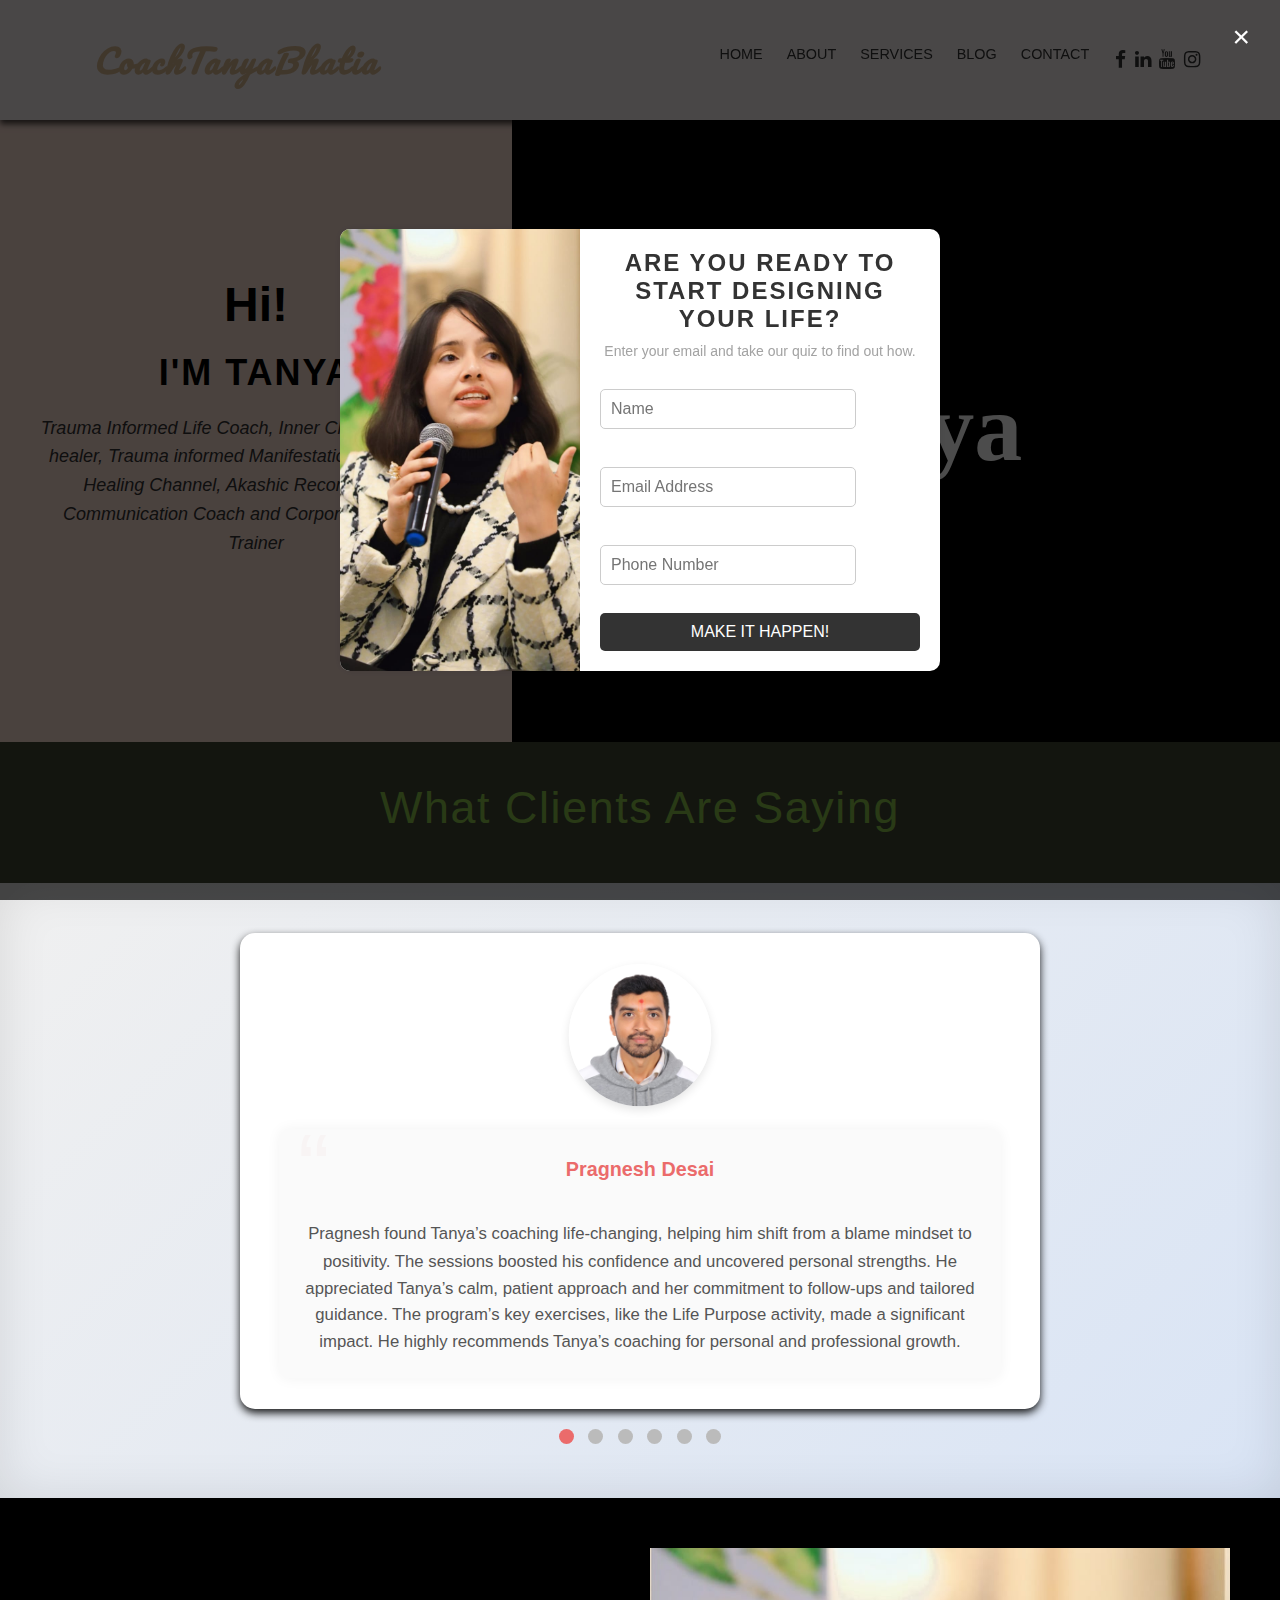
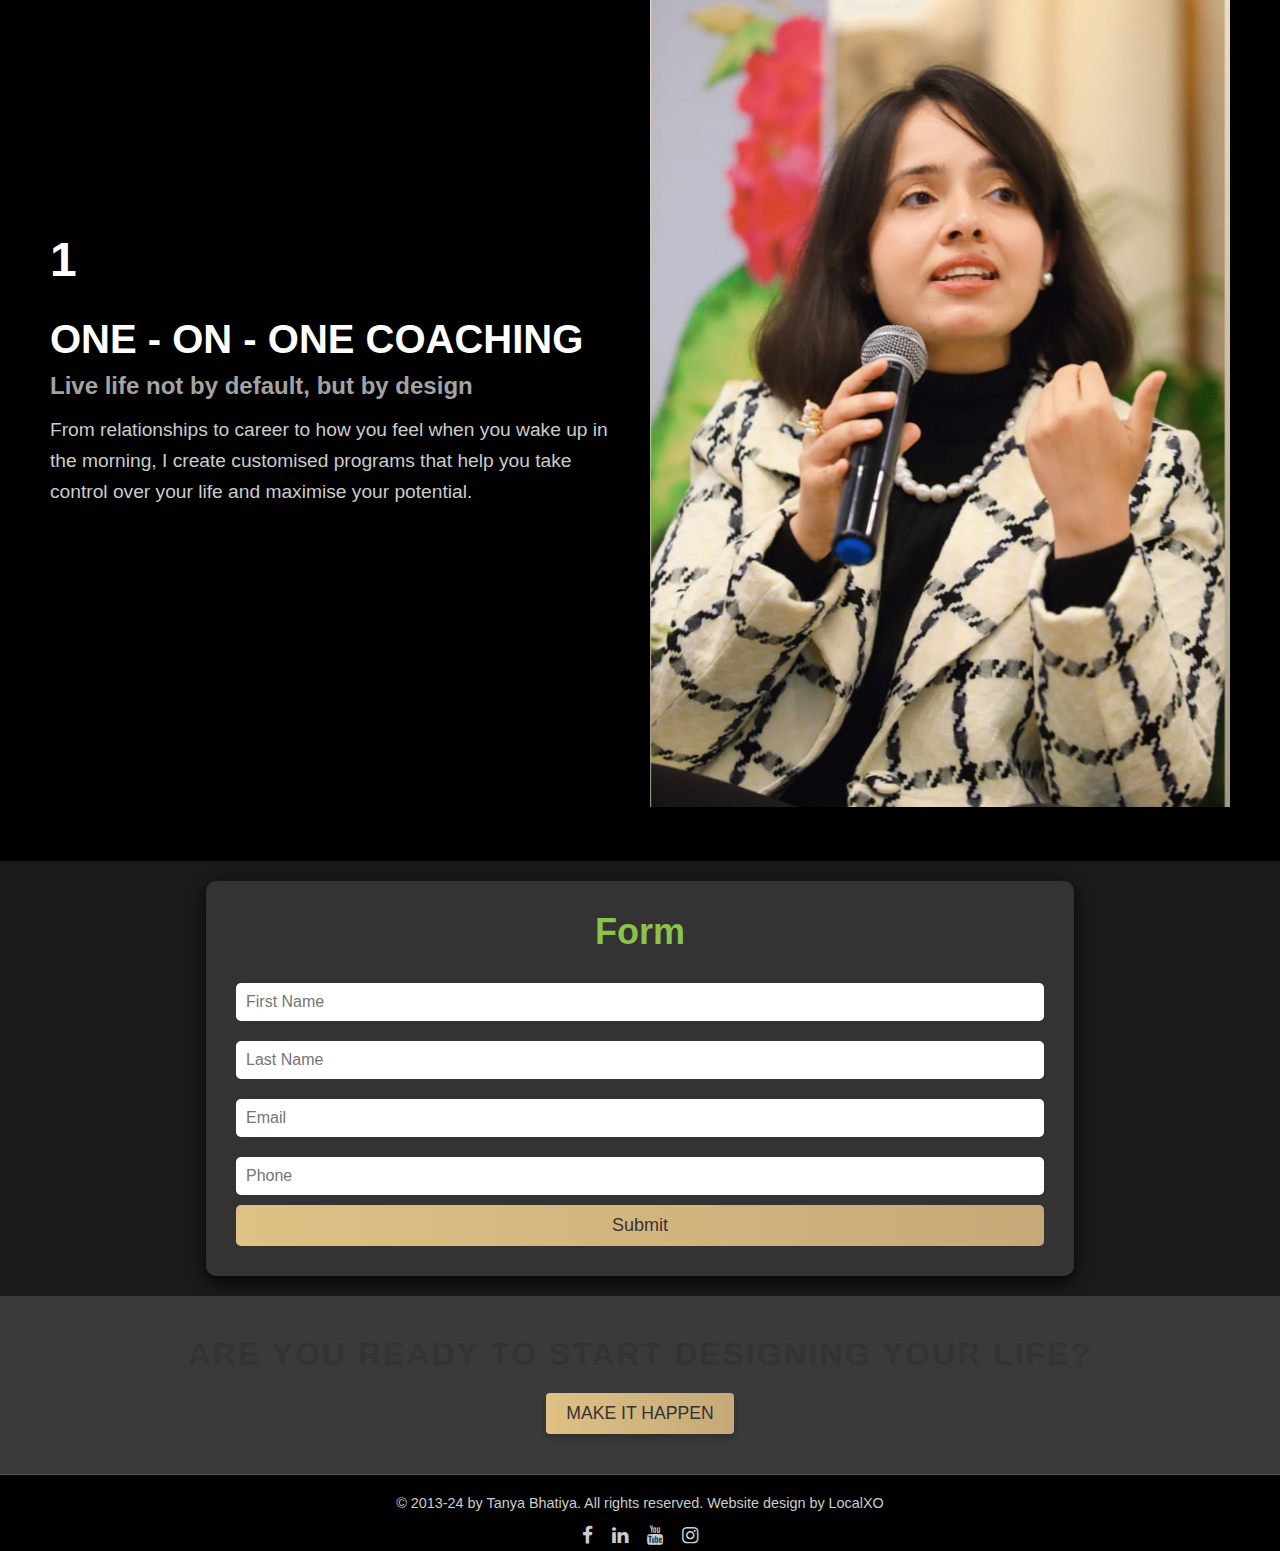
<file: index.html>
<!DOCTYPE html>
<html lang="en">

<head>
  <meta charset="UTF-8">
  <meta name="viewport" content="width=device-width, initial-scale=1.0">
  <title>Responsive Navbar</title>
  <link rel="stylesheet" href="https://cdnjs.cloudflare.com/ajax/libs/font-awesome/4.7.0/css/font-awesome.min.css">
  <link href="https://fonts.googleapis.com/css2?family=Pacifico&display=swap" rel="stylesheet">

  <link rel="stylesheet" href="./main.css">
</head>

<body>
  <header class="header">
    <nav class="navbar">
      <div class="logo">




        <div class="logo-text">
          CoachTanyaBhatia
        </div>




      </div>
      <ul class="nav-links">
        <li><a href="./index.html">Home</a></li>
        <li><a href="./story/story.html">About</a></li>
        <!-- <li><a href="#masterclass">Goddess by Design Masterclass</a></li> -->
        <li><a href="./services/services.html">Services</a></li>
        <li><a href="./blog/blog.html">Blog</a></li>
        <!-- <li><a href="#insider">LBD Insider</a></li> -->
        <li><a href="./contact/contact.html">Contact</a></li>
        <!-- <li><a href="#" class="fa fa-facebook"></a></li> -->
        <li><a href="https://facebook.com/theparadigmlearning" class="fa fa-facebook"></a>
          <a href="https://www.linkedin.com/in/magnifyingimpressionsbytanya" class="fa fa-linkedin"></a>
          <a href="https://youtube.com/@magnifyingimpressionsbytanya?si=BZb8D-zGMDerd2s_" class="fa fa-youtube"></a>
          <a href="https://instagram.com/magnifyingimpressions_by_tanya" class="fa fa-instagram"></a>
        </li>
      </ul>
      <div class="burger">
        <div class="line1"></div>
        <div class="line2"></div>
        <div class="line3"></div>
      </div>
    </nav>
  </header>


  <!-- vedio section -->
  <div class="intro-video-container">
    <!-- Left Section: Introduction -->
    <div class="intro-section">
      <h1>Hi!</h1>
      <h2>I'M TANYA</h2>
      <p>Trauma Informed Life Coach, Inner Childhood Trauma healer, Trauma informed Manifestation Coach, Reiki Healing
        Channel, Akashic Records Reader, Communication Coach and Corporate Soft Skills Trainer</p>

    </div>
    <!-- Right Section: Video Placeholder -->
    <div class="video-section">
      <h3>Tanya</h3>
    </div>
  </div>


  <!-- form popups start-->


  <!-- Popup Structure -->
  <div id="popup" class="popup">
    <div class="popup-content">
      <!-- Left side image -->
      <div class="popup-image">
        <img src="./images/first.jpeg" alt="Image of a woman">
      </div>

      <!-- Right side form -->
      <div class="popup-form">
        <h2>Are You Ready To Start Designing Your Life?</h2>
        <p>Enter your email and take our quiz to find out how.</p>
        <form>
          <input type="text" id="name" name="name" placeholder="Name" required><br>
          <input type="email" id="email" name="email" placeholder="Email Address" required><br>
          <input type="phone" id="phone" name="phone" placeholder="Phone Number" required><br>
          <button type="submit">MAKE IT HAPPEN!</button>
        </form>
      </div>
    </div>
    <!-- Close button -->
    <div class="close-popup" id="close-popup">&times;</div>
  </div>



  <!-- form popups end -->



  <!-- testomonial section -->
  <section class="thought-leaders-section">
    <h1>What Clients Are Saying</h1>
    <!-- <h2>THOUGHT LEADERS HAVE TO SAY</h2> -->
  </section>




  <!-- testmonical comment -->
  <!-- <section id="testimonials">
  <h2>What Clients Are Saying</h2>
  <div class="testimonial-container">
      <div class="testimonial-slide" id="testimonial1">
          <img src="./img.jfif" alt="Pragnesh Desai">
          <p><strong>Pragnesh Desai</strong><br>Pragnesh found Tanya’s coaching life-changing, helping him shift from a blame mindset to positivity. The sessions boosted his confidence and uncovered personal strengths. He appreciated Tanya’s calm, patient approach and her commitment to follow-ups and tailored guidance. The program’s key exercises, like the Life Purpose activity, made a significant impact. He highly recommends Tanya’s coaching for personal and professional growth.</p>
      </div>
      <div class="testimonial-slide" id="testimonial2">
          <img src="./img.jfif" alt="Kavita Pasricha">
          <p><strong>Kavita Pasricha</strong><br>Kavita found Tanya's life and confidence coaching program transformative, helping her overcome emotional barriers and become a more fulfilled version of herself. Tanya’s compassionate and adaptive approach made her feel supported throughout the process. The inner child healing sessions were especially impactful, allowing Kavita to address past traumas and grow personally. She highly recommends investing in personal growth for long-term well-being.</p>
      </div>
      <div class="testimonial-slide" id="testimonial3">
          <img src="./img.jfif" alt="Sukriti Upadhyay">
          <p><strong>Sukriti Upadhyay</strong><br>Sukriti describes Tanya as a flexible, non-judgmental coach who customizes sessions to individual needs. She appreciates Tanya’s professionalism, attention to timing, and follow-ups, as well as the practical tools she provided. Tanya’s patience and personal touch made Sukriti feel comfortable and supported throughout the coaching process.</p>
      </div>
      <div class="testimonial-slide" id="testimonial4">
          <img src="./img.jfif" alt="Anupam R">
          <p><strong>Anupam R</strong><br>Anupam found Tanya’s mindset program transformative and praised her flexible, professional approach. He appreciated the personal attention and practical solutions she provided. The program improved his mindfulness, self-talk, and confidence. Anupam is impressed with his progress and highly recommends Tanya for personal growth coaching.</p>
      </div>
      <div class="testimonial-slide" id="testimonial5">
          <img src="./img.jfif" alt="Shreya Agarwal">
          <p><strong>Shreya Agarwal</strong><br>Shreya describes her coaching experience with Tanya as “awesome.” Tanya helped her overcome self-doubt and limiting beliefs, providing courage and clarity. She appreciated Tanya’s support, storytelling skills, and actionable techniques, including detailed session reports. Shreya highly recommends Tanya to women coaches and entrepreneurs seeking personal growth and transformation.</p>
      </div>
      <div class="testimonial-slide" id="testimonial6">
          <img src="./img.jfif" alt="Jumana Singaporewala">
          <p><strong>Jumana Singaporewala</strong><br>Jumana found Tanya’s session amazing and appreciated her clear, detailed explanations of communication techniques with relatable examples. She thanks Tanya for her time and efforts and highly recommends her coaching, especially for women, for its practical and impactful benefits.</p>
      </div>
  </div>
</section> -->
  <section id="testimonials">
    <!-- <h2>What Clients Are Saying</h2> -->
    <div class="testimonial-container">
      <div class="testimonial-slide" id="testimonial1">
        <img src="./images/Pragnesh Desai.jpg" alt="Pragnesh Desai">
        <p><strong>Pragnesh Desai</strong><br>Pragnesh found Tanya’s coaching life-changing, helping him shift from a
          blame mindset to positivity. The sessions boosted his confidence and uncovered personal strengths. He
          appreciated Tanya’s calm, patient approach and her commitment to follow-ups and tailored guidance. The
          program’s key exercises, like the Life Purpose activity, made a significant impact. He highly recommends
          Tanya’s coaching for personal and professional growth.</p>
      </div>
      <div class="testimonial-slide" id="testimonial2">
        <img src="./images/Kavita Pasricha.jpg" alt="Kavita Pasricha">
        <p><strong>Kavita Pasricha</strong><br>Kavita found Tanya's life and confidence coaching program transformative,
          helping her overcome emotional barriers and become a more fulfilled version of herself. Tanya’s compassionate
          and adaptive approach made her feel supported throughout the process. The inner child healing sessions were
          especially impactful, allowing Kavita to address past traumas and grow personally. She highly recommends
          investing in personal growth for long-term well-being.</p>
      </div>
      <div class="testimonial-slide" id="testimonial3">
        <img src="./images/Sukriti Upadhyay.jpg" alt="Sukriti Upadhyay">
        <p><strong>Sukriti Upadhyay</strong><br>Sukriti describes Tanya as a flexible, non-judgmental coach who
          customizes sessions to individual needs. She appreciates Tanya’s professionalism, attention to timing, and
          follow-ups, as well as the practical tools she provided. Tanya’s patience and personal touch made Sukriti feel
          comfortable and supported throughout the coaching process.</p>
      </div>
      <div class="testimonial-slide" id="testimonial4">
        <img src="./images/Anupama R.jpg" alt="Anupam R">
        <p><strong>Anupam R</strong><br>Anupam found Tanya’s mindset program transformative and praised her flexible,
          professional approach. He appreciated the personal attention and practical solutions she provided. The program
          improved his mindfulness, self-talk, and confidence. Anupam is impressed with his progress and highly
          recommends Tanya for personal growth coaching.</p>
      </div>
      <div class="testimonial-slide" id="testimonial5">
        <img src="./images/Shreya Agarwal.jpg" alt="Shreya Agarwal">
        <p><strong>Shreya Agarwal</strong><br>Shreya describes her coaching experience with Tanya as “awesome.” Tanya
          helped her overcome self-doubt and limiting beliefs, providing courage and clarity. She appreciated Tanya’s
          support, storytelling skills, and actionable techniques, including detailed session reports. Shreya highly
          recommends Tanya to women coaches and entrepreneurs seeking personal growth and transformation.</p>
      </div>
      <div class="testimonial-slide" id="testimonial6">
        <img src="./images/Jumana Singaporewala.jpg" alt="Jumana Singaporewala">
        <p><strong>Jumana Singaporewala</strong><br>Jumana found Tanya’s session amazing and appreciated her clear,
          detailed explanations of communication techniques with relatable examples. She thanks Tanya for her time and
          efforts and highly recommends her coaching, especially for women, for its practical and impactful benefits.
        </p>
      </div>

    </div>

    <!-- <div class="testimonial-nav prev" onclick="prevSlide()">&#10094;</div>
    <div class="testimonial-nav next" onclick="nextSlide()">&#10095;</div> -->
    <div class="dots">
      <span class="dot" onclick="currentSlide(0)"></span>
      <span class="dot" onclick="currentSlide(1)"></span>
      <span class="dot" onclick="currentSlide(2)"></span>
      <span class="dot" onclick="currentSlide(3)"></span>
      <span class="dot" onclick="currentSlide(4)"></span>
      <span class="dot" onclick="currentSlide(5)"></span>

      <!-- Add dots according to the number of slides -->
    </div>
  </section>


  <!-- one to one coaching -->


  <section class="one-on-one-coaching">
    <div class="coaching-content">
      <h2><span class="number">1</span></h2>
      <h1>ONE - ON - ONE COACHING</h1>
      <p class="tagline">Live life not by default, but by design</p>
      <p class="description">From relationships to career to how you feel when you wake up in the morning, I create
        customised programs that help you take control over your life and maximise your potential.</p>
    </div>
    <div class="coaching-image">
      <img src="./images/first.jpeg" alt="Life Coach Image">
    </div>
  </section>



  <!-- form -->
  <div class="body">


    <div class="form-container">
      <h1>Form</h1>
      <p></p>
      <form id="userForm">
        <input type="text" id="firstName" placeholder="First Name" required>
        <input type="text" id="lastName" placeholder="Last Name" required>
        <input type="email" id="email" placeholder="Email" required>
        <input type="tel" id="phone" placeholder="Phone" required>
        <button type="submit">Submit</button>
      </form>
    </div>
  </div>






  <!-- footer -->

  <footer class="footer-section">
    <div class="footer-content">
      <h2>ARE YOU READY TO START DESIGNING YOUR LIFE?</h2>
      <button class="cta-button" id="scrollToForm">MAKE IT HAPPEN</button>
    </div>
    <div class="footer-bottom">
      <p>© 2013-24 by Tanya Bhatiya. All rights reserved. Website design by <a href="#">LocalXO</a></p>
      <div class="social-icons">
        <!-- <a href="#" class="social-icon">
              <img src="facebook-icon.png" alt="Facebook" />
            </a>
            <a href="#" class="social-icon">
              <img src="instagram-icon.png" alt="Instagram" />
            </a>
            <a href="#" class="social-icon">
              <img src="twitter-icon.png" alt="Twitter" />
            </a>
            <a href="#" class="social-icon">
              <img src="linkedin-icon.png" alt="LinkedIn" />
            </a> -->
        <a href="https://facebook.com/theparadigmlearning" class="fa fa-facebook"></a>
        <a href="https://www.linkedin.com/in/magnifyingimpressionsbytanya" class="fa fa-linkedin"></a>
        <a href="https://youtube.com/@magnifyingimpressionsbytanya?si=BZb8D-zGMDerd2s_" class="fa fa-youtube"></a>
        <a href="https://instagram.com/magnifyingimpressions_by_tanya" class="fa fa-instagram"></a>
      </div>
    </div>
  </footer>



  <script src="./main.js"></script>
</body>

</html>
</file>
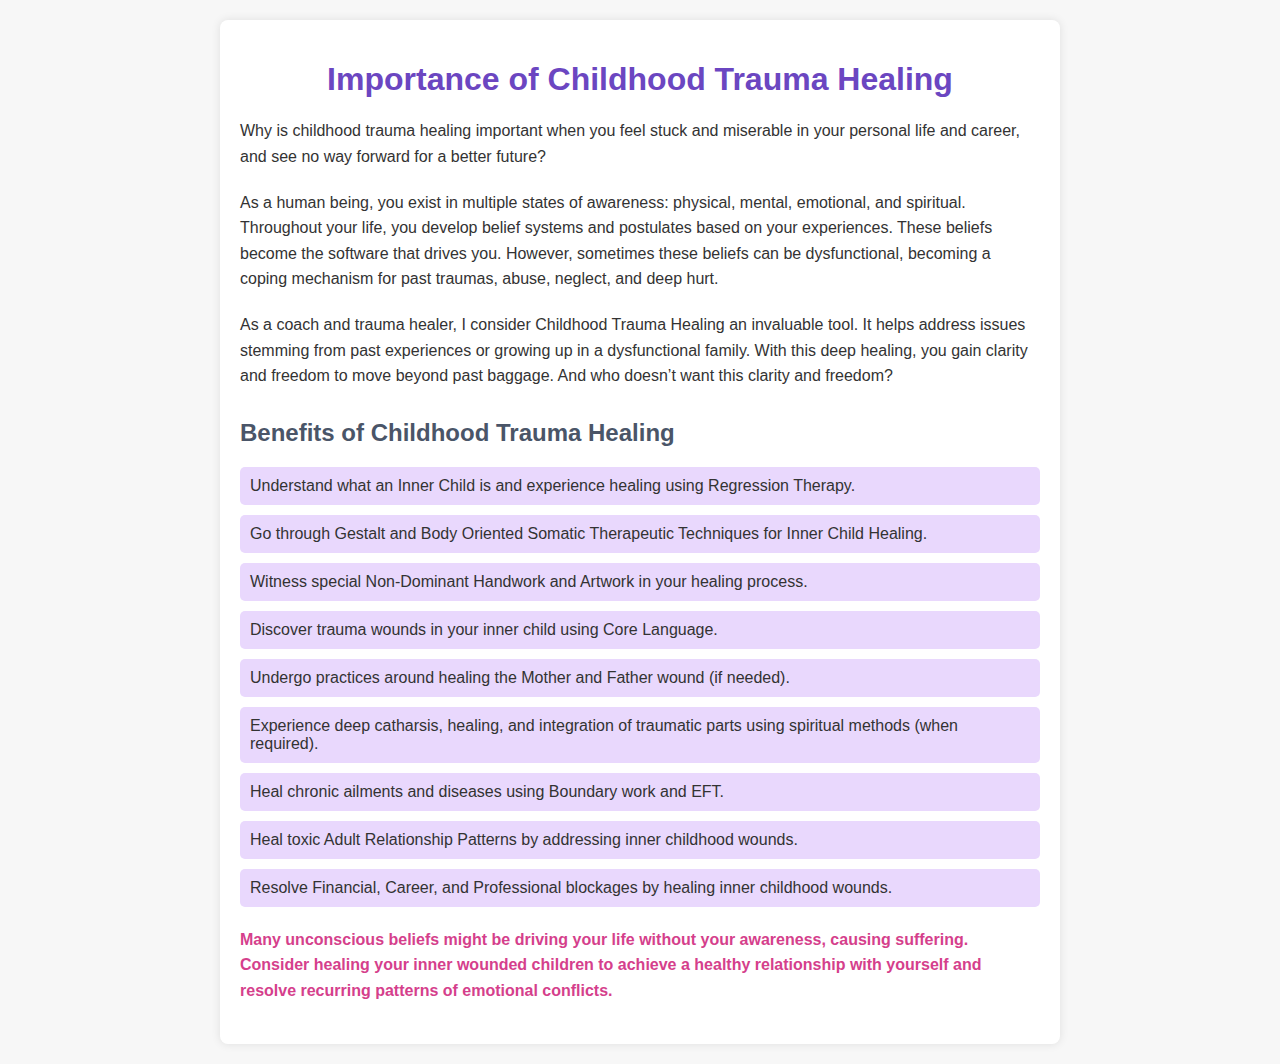
<file: blog/details.html>
<!DOCTYPE html>
<html lang="en">
<head>
    <meta charset="UTF-8">
    <meta name="viewport" content="width=device-width, initial-scale=1.0">
    <title>Importance of Childhood Trauma Healing</title>
    <style>
        body {
            font-family: 'Arial', sans-serif;
            background-color: #f7f7f7;
            color: #333;
            margin: 0;
            padding: 20px;
        }

        .container {
            max-width: 800px;
            margin: auto;
            background: #fff;
            padding: 20px;
            box-shadow: 0 0 10px rgba(0, 0, 0, 0.1);
            border-radius: 8px;
        }

        h1 {
            color: #6b46c1;
            font-size: 2em;
            text-align: center;
            margin-bottom: 20px;
        }

        h2 {
            color: #4A5568;
            margin-top: 30px;
            margin-bottom: 10px;
        }

        p {
            line-height: 1.6;
            margin-bottom: 20px;
        }

        ul {
            margin: 20px 0;
            padding: 0;
            list-style-type: none;
        }

        ul li {
            background: #e9d8fd;
            margin-bottom: 10px;
            padding: 10px;
            border-radius: 5px;
        }

        .highlight {
            color: #d53f8c;
            font-weight: bold;
        }

        .image-section {
            text-align: center;
            margin: 20px 0;
        }

        .image-section img {
            max-width: 100%;
            height: auto;
            border-radius: 8px;
        }
    </style>
</head>
<body>

<div class="container">
    <h1>Importance of Childhood Trauma Healing</h1>

    <!-- <div class="image-section">
        <img src="Blogs pictures for website/Blog 1.jpg" alt="images not found" alt="Childhood Trauma Healing">
    </div> -->

    <p>Why is childhood trauma healing important when you feel stuck and miserable in your personal life and career, and see no way forward for a better future?</p>

    <p>As a human being, you exist in multiple states of awareness: physical, mental, emotional, and spiritual. Throughout your life, you develop belief systems and postulates based on your experiences. These beliefs become the software that drives you. However, sometimes these beliefs can be dysfunctional, becoming a coping mechanism for past traumas, abuse, neglect, and deep hurt.</p>

    <p>As a coach and trauma healer, I consider Childhood Trauma Healing an invaluable tool. It helps address issues stemming from past experiences or growing up in a dysfunctional family. With this deep healing, you gain clarity and freedom to move beyond past baggage. And who doesn’t want this clarity and freedom?</p>

    <h2>Benefits of Childhood Trauma Healing</h2>
    <ul>
        <li>Understand what an Inner Child is and experience healing using Regression Therapy.</li>
        <li>Go through Gestalt and Body Oriented Somatic Therapeutic Techniques for Inner Child Healing.</li>
        <li>Witness special Non-Dominant Handwork and Artwork in your healing process.</li>
        <li>Discover trauma wounds in your inner child using Core Language.</li>
        <li>Undergo practices around healing the Mother and Father wound (if needed).</li>
        <li>Experience deep catharsis, healing, and integration of traumatic parts using spiritual methods (when required).</li>
        <li>Heal chronic ailments and diseases using Boundary work and EFT.</li>
        <li>Heal toxic Adult Relationship Patterns by addressing inner childhood wounds.</li>
        <li>Resolve Financial, Career, and Professional blockages by healing inner childhood wounds.</li>
    </ul>

    <p class="highlight">Many unconscious beliefs might be driving your life without your awareness, causing suffering. Consider healing your inner wounded children to achieve a healthy relationship with yourself and resolve recurring patterns of emotional conflicts.</p>
</div>

</body>
</html>
</file>
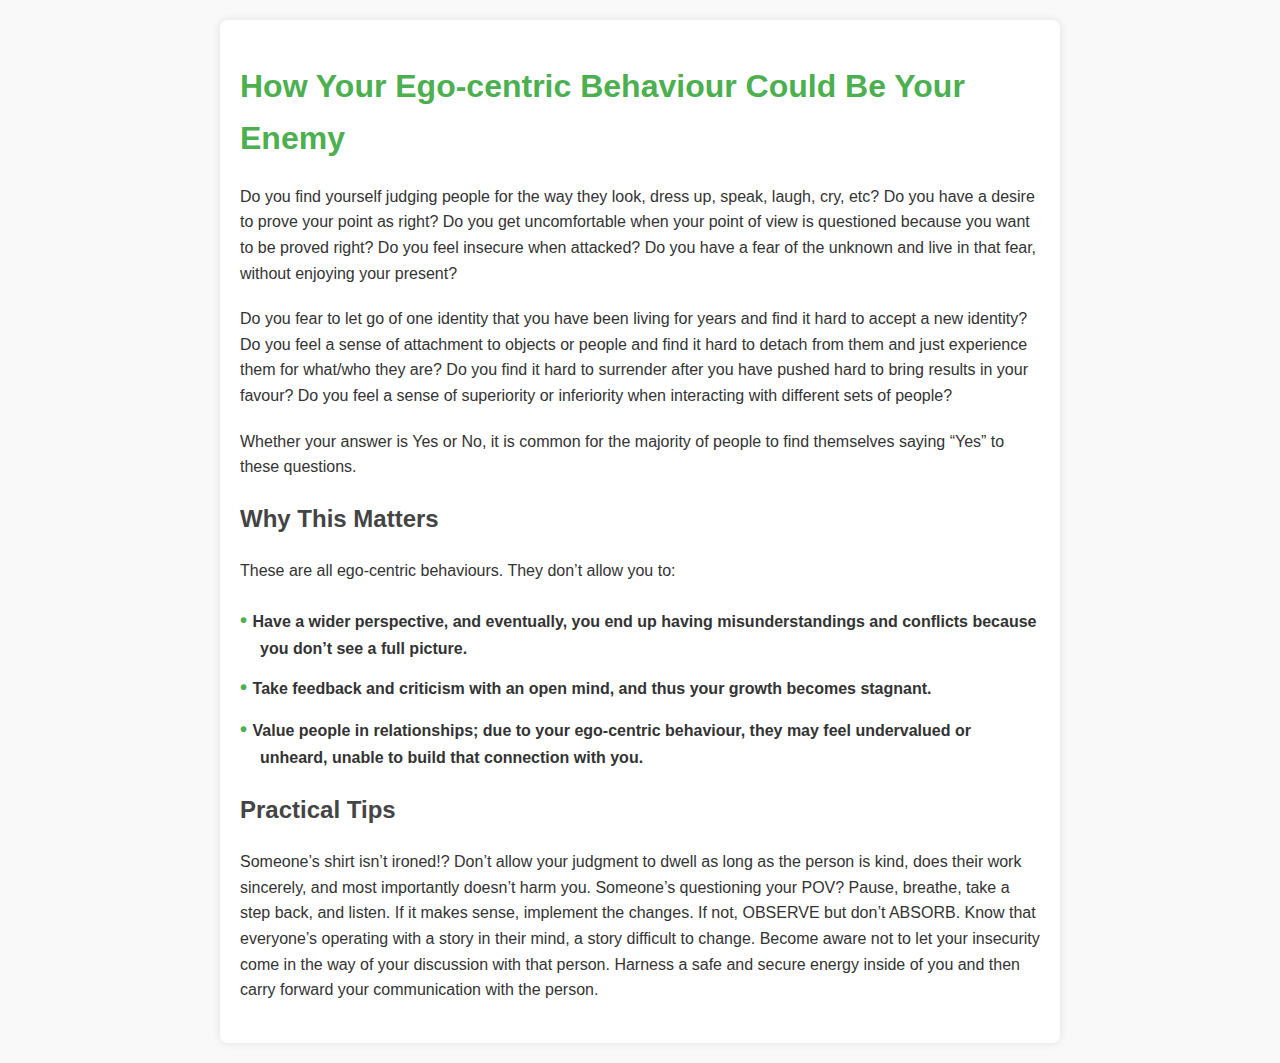
<file: blog/details1.html>
<!DOCTYPE html>
<html lang="en">
<head>
    <meta charset="UTF-8">
    <meta name="viewport" content="width=device-width, initial-scale=1.0">
    <title>How Your Ego-centric Behaviour Could Be Your Enemy</title>
    <style>
        body {
            font-family: Arial, sans-serif;
            line-height: 1.6;
            margin: 20px;
            color: #333;
            background-color: #f9f9f9;
        }

        h1 {
            color: #4CAF50;
            margin-bottom: 20px;
        }

        .blog-content {
            max-width: 800px;
            margin: auto;
            background-color: #fff;
            padding: 20px;
            box-shadow: 0 0 10px rgba(0, 0, 0, 0.1);
            border-radius: 8px;
        }

        .blog-content img {
            max-width: 100%;
            height: auto;
            border-radius: 8px;
        }

        .blog-content h2 {
            color: #444;
            margin-top: 20px;
        }

        .blog-content p, .blog-content ul {
            margin-bottom: 20px;
        }

        .blog-content ul {
            list-style-type: none;
            padding-left: 0;
        }

        .blog-content ul li {
            margin-bottom: 10px;
            padding-left: 20px;
            text-indent: -20px;
            font-weight: bold;
        }

        .blog-content ul li::before {
            content: "• ";
            color: #4CAF50;
            font-size: 20px;
        }
    </style>
</head>
<body>

<div class="blog-content">
    <!-- <img src="Blogs pictures for website/Blog 2.jpg" alt="images not found" alt="Blog Image"> -->
    <h1>How Your Ego-centric Behaviour Could Be Your Enemy</h1>
    <p>
        Do you find yourself judging people for the way they look, dress up, speak, laugh, cry, etc? 
        Do you have a desire to prove your point as right? Do you get uncomfortable when your point of view 
        is questioned because you want to be proved right? Do you feel insecure when attacked?
        Do you have a fear of the unknown and live in that fear, without enjoying your present?
    </p>
    <p>
        Do you fear to let go of one identity that you have been living for years and find it hard to accept a new identity?
        Do you feel a sense of attachment to objects or people and find it hard to detach from them and just experience them for what/who they are?
        Do you find it hard to surrender after you have pushed hard to bring results in your favour?
        Do you feel a sense of superiority or inferiority when interacting with different sets of people?
    </p>
    <p>
        Whether your answer is Yes or No, it is common for the majority of people to find themselves saying “Yes” to these questions.
    </p>
    <h2>Why This Matters</h2>
    <p>
        These are all ego-centric behaviours. They don’t allow you to:
    </p>
    <ul>
        <li>Have a wider perspective, and eventually, you end up having misunderstandings and conflicts because you don’t see a full picture.</li>
        <li>Take feedback and criticism with an open mind, and thus your growth becomes stagnant.</li>
        <li>Value people in relationships; due to your ego-centric behaviour, they may feel undervalued or unheard, unable to build that connection with you.</li>
    </ul>
    <h2>Practical Tips</h2>
    <p>
        Someone’s shirt isn’t ironed!? Don’t allow your judgment to dwell as long as the person is kind, does their work sincerely, and most importantly doesn’t harm you.
        Someone’s questioning your POV? Pause, breathe, take a step back, and listen. If it makes sense, implement the changes. If not, OBSERVE but don’t ABSORB.
        Know that everyone’s operating with a story in their mind, a story difficult to change. Become aware not to let your insecurity come in the way of your discussion with that person. Harness a safe and secure energy inside of you and then carry forward your communication with the person.
    </p>
</div>

</body>
</html>
</file>
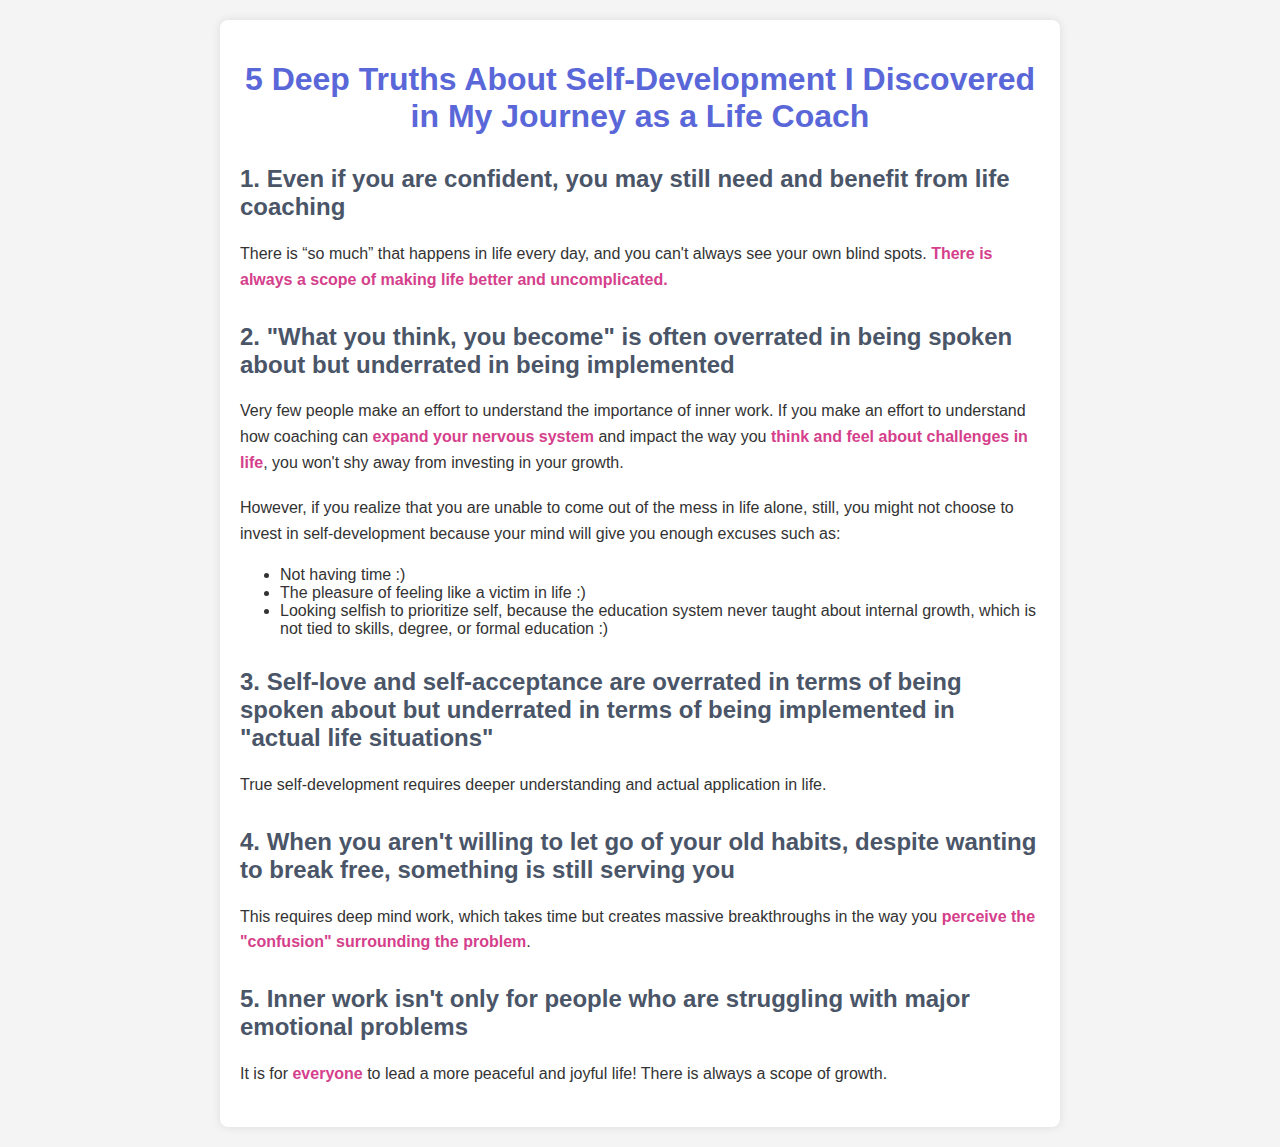
<file: blog/details2.html>
<!DOCTYPE html>
<html lang="en">
<head>
    <meta charset="UTF-8">
    <meta name="viewport" content="width=device-width, initial-scale=1.0">
    <title>5 Deep Truths About Self-Development</title>
    <style>
        body {
            font-family: 'Arial', sans-serif;
            background-color: #f4f4f4;
            color: #333;
            margin: 0;
            padding: 20px;
        }

        .container {
            max-width: 800px;
            margin: auto;
            background: #fff;
            padding: 20px;
            box-shadow: 0 0 10px rgba(0, 0, 0, 0.1);
            border-radius: 8px;
        }

        h1 {
            color: #5a67d8;
            font-size: 2em;
            text-align: center;
            margin-bottom: 20px;
        }

        h2 {
            color: #4A5568;
            margin-top: 30px;
        }

        p {
            line-height: 1.6;
            margin-bottom: 20px;
        }

        .highlight {
            color: #d53f8c;
            font-weight: bold;
        }
    </style>
</head>
<body>

<div class="container">
    <h1>5 Deep Truths About Self-Development I Discovered in My Journey as a Life Coach</h1>

    <h2>1. Even if you are confident, you may still need and benefit from life coaching</h2>
    <p>There is “so much” that happens in life every day, and you can't always see your own blind spots. <span class="highlight">There is always a scope of making life better and uncomplicated.</span></p>

    <h2>2. "What you think, you become" is often overrated in being spoken about but underrated in being implemented</h2>
    <p>Very few people make an effort to understand the importance of inner work. If you make an effort to understand how coaching can <span class="highlight">expand your nervous system</span> and impact the way you <span class="highlight">think and feel about challenges in life</span>, you won't shy away from investing in your growth.</p>
    <p>However, if you realize that you are unable to come out of the mess in life alone, still, you might not choose to invest in self-development because your mind will give you enough excuses such as:</p>
    <ul>
        <li>Not having time :)</li>
        <li>The pleasure of feeling like a victim in life :)</li>
        <li>Looking selfish to prioritize self, because the education system never taught about internal growth, which is not tied to skills, degree, or formal education :)</li>
    </ul>

    <h2>3. Self-love and self-acceptance are overrated in terms of being spoken about but underrated in terms of being implemented in "actual life situations"</h2>
    <p>True self-development requires deeper understanding and actual application in life.</p>

    <h2>4. When you aren't willing to let go of your old habits, despite wanting to break free, something is still serving you</h2>
    <p>This requires deep mind work, which takes time but creates massive breakthroughs in the way you <span class="highlight">perceive the "confusion" surrounding the problem</span>.</p>

    <h2>5. Inner work isn't only for people who are struggling with major emotional problems</h2>
    <p>It is for <span class="highlight">everyone</span> to lead a more peaceful and joyful life! There is always a scope of growth.</p>
</div>

</body>
</html>
</file>
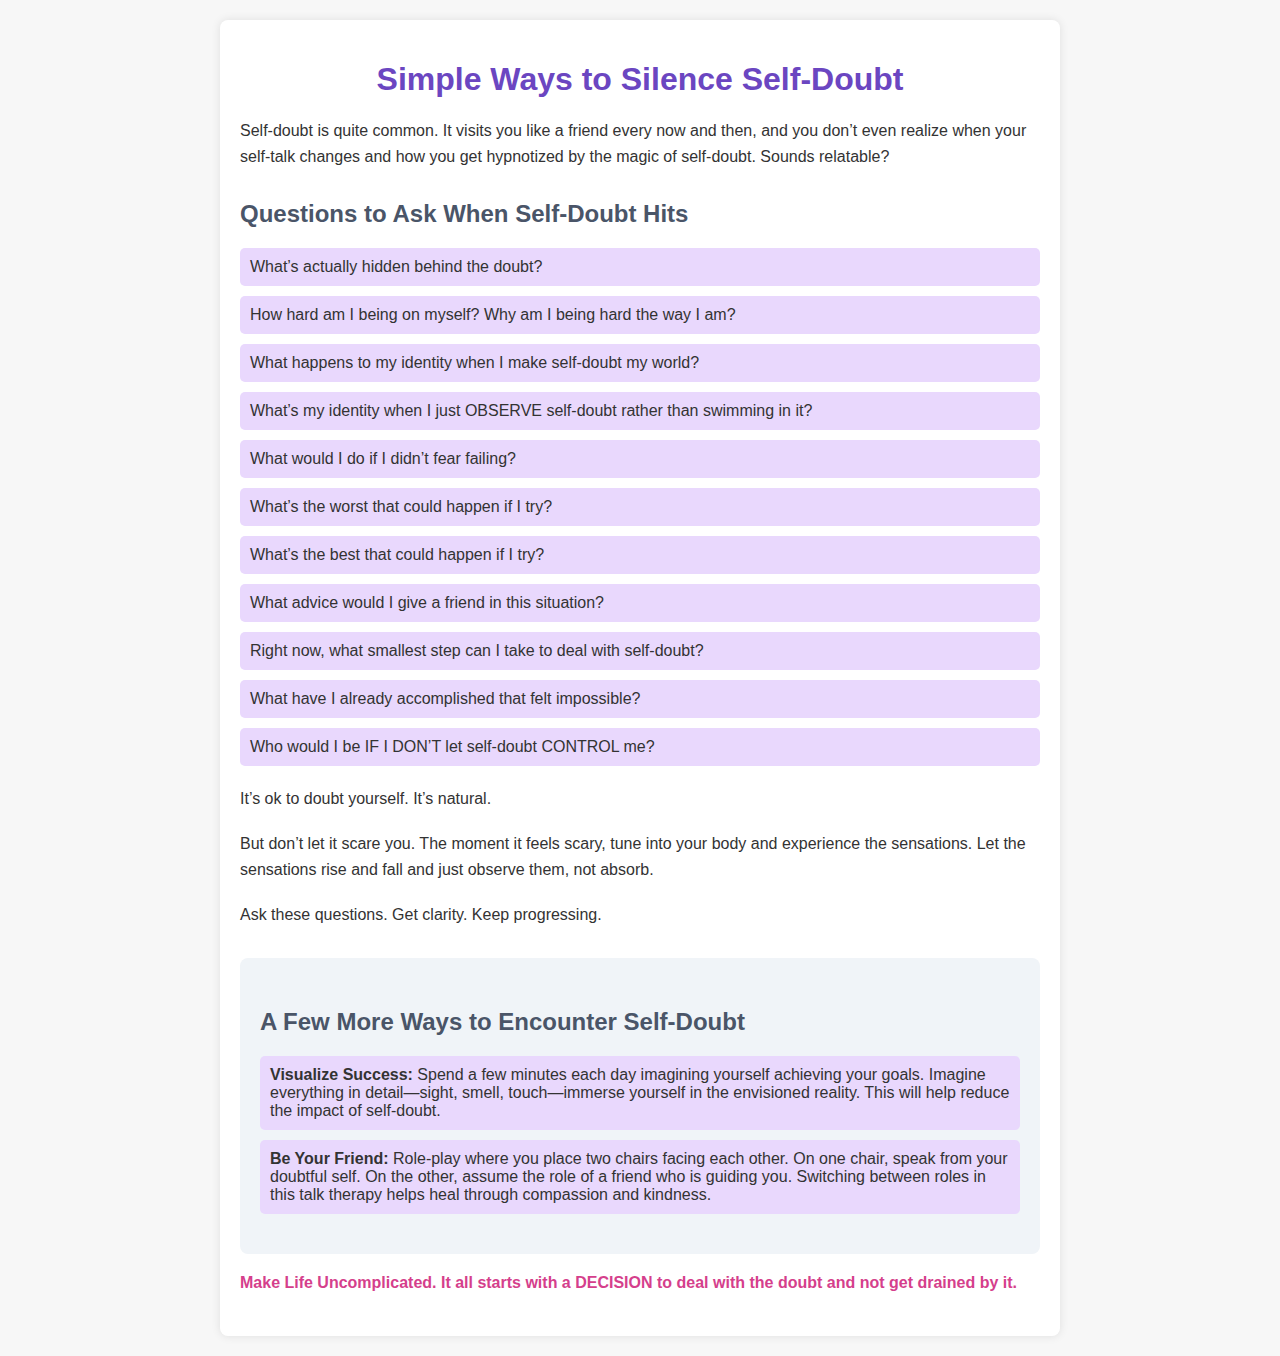
<file: blog/details3.html>
<!DOCTYPE html>
<html lang="en">
<head>
    <meta charset="UTF-8">
    <meta name="viewport" content="width=device-width, initial-scale=1.0">
    <title>Simple Ways to Silence Self-Doubt</title>
    <style>
        body {
            font-family: 'Arial', sans-serif;
            background-color: #f7f7f7;
            color: #333;
            margin: 0;
            padding: 20px;
        }

        .container {
            max-width: 800px;
            margin: auto;
            background: #fff;
            padding: 20px;
            box-shadow: 0 0 10px rgba(0, 0, 0, 0.1);
            border-radius: 8px;
        }

        h1 {
            color: #6b46c1;
            font-size: 2em;
            text-align: center;
            margin-bottom: 20px;
        }

        h2 {
            color: #4A5568;
            margin-top: 30px;
            margin-bottom: 10px;
        }

        p {
            line-height: 1.6;
            margin-bottom: 20px;
        }

        ul {
            margin: 20px 0;
            padding: 0;
            list-style-type: none;
        }

        ul li {
            background: #e9d8fd;
            margin-bottom: 10px;
            padding: 10px;
            border-radius: 5px;
        }

        .highlight {
            color: #d53f8c;
            font-weight: bold;
        }

        .tips-section {
            margin-top: 30px;
            padding: 20px;
            background-color: #f0f4f8;
            border-radius: 8px;
        }
    </style>
</head>
<body>

<div class="container">
    <h1>Simple Ways to Silence Self-Doubt</h1>

    <p>Self-doubt is quite common. It visits you like a friend every now and then, and you don’t even realize when your self-talk changes and how you get hypnotized by the magic of self-doubt. Sounds relatable?</p>

    <h2>Questions to Ask When Self-Doubt Hits</h2>

    <ul>
        <li>What’s actually hidden behind the doubt?</li>
        <li>How hard am I being on myself? Why am I being hard the way I am?</li>
        <li>What happens to my identity when I make self-doubt my world?</li>
        <li>What’s my identity when I just OBSERVE self-doubt rather than swimming in it?</li>
        <li>What would I do if I didn’t fear failing?</li>
        <li>What’s the worst that could happen if I try?</li>
        <li>What’s the best that could happen if I try?</li>
        <li>What advice would I give a friend in this situation?</li>
        <li>Right now, what smallest step can I take to deal with self-doubt?</li>
        <li>What have I already accomplished that felt impossible?</li>
        <li>Who would I be IF I DON’T let self-doubt CONTROL me?</li>
    </ul>

    <p>It’s ok to doubt yourself. It’s natural.</p>
    <p>But don’t let it scare you. The moment it feels scary, tune into your body and experience the sensations. Let the sensations rise and fall and just observe them, not absorb.</p>
    <p>Ask these questions. Get clarity. Keep progressing.</p>

    <div class="tips-section">
        <h2>A Few More Ways to Encounter Self-Doubt</h2>
        <ul>
            <li><strong>Visualize Success:</strong> Spend a few minutes each day imagining yourself achieving your goals. Imagine everything in detail—sight, smell, touch—immerse yourself in the envisioned reality. This will help reduce the impact of self-doubt.</li>
            <li><strong>Be Your Friend:</strong> Role-play where you place two chairs facing each other. On one chair, speak from your doubtful self. On the other, assume the role of a friend who is guiding you. Switching between roles in this talk therapy helps heal through compassion and kindness.</li>
        </ul>
    </div>

    <p class="highlight">Make Life Uncomplicated. It all starts with a DECISION to deal with the doubt and not get drained by it.</p>
</div>

</body>
</html>
</file>
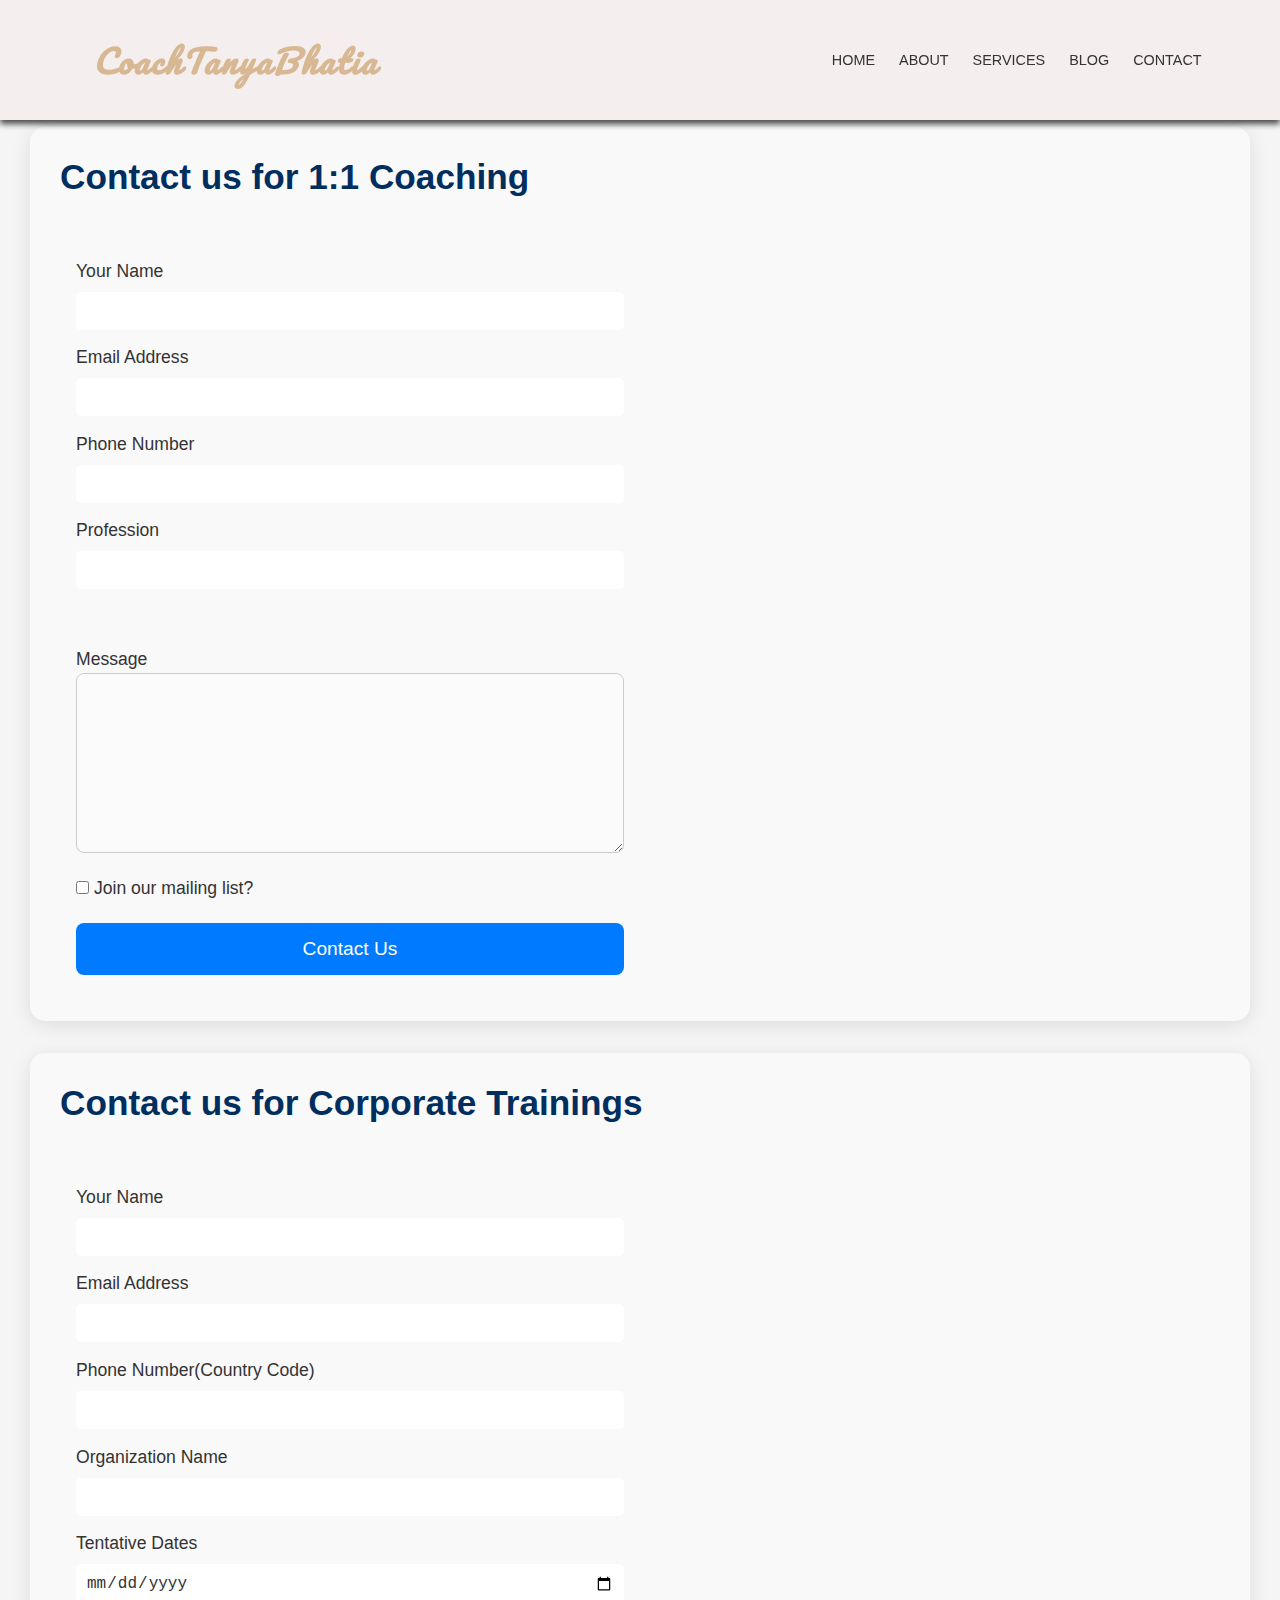
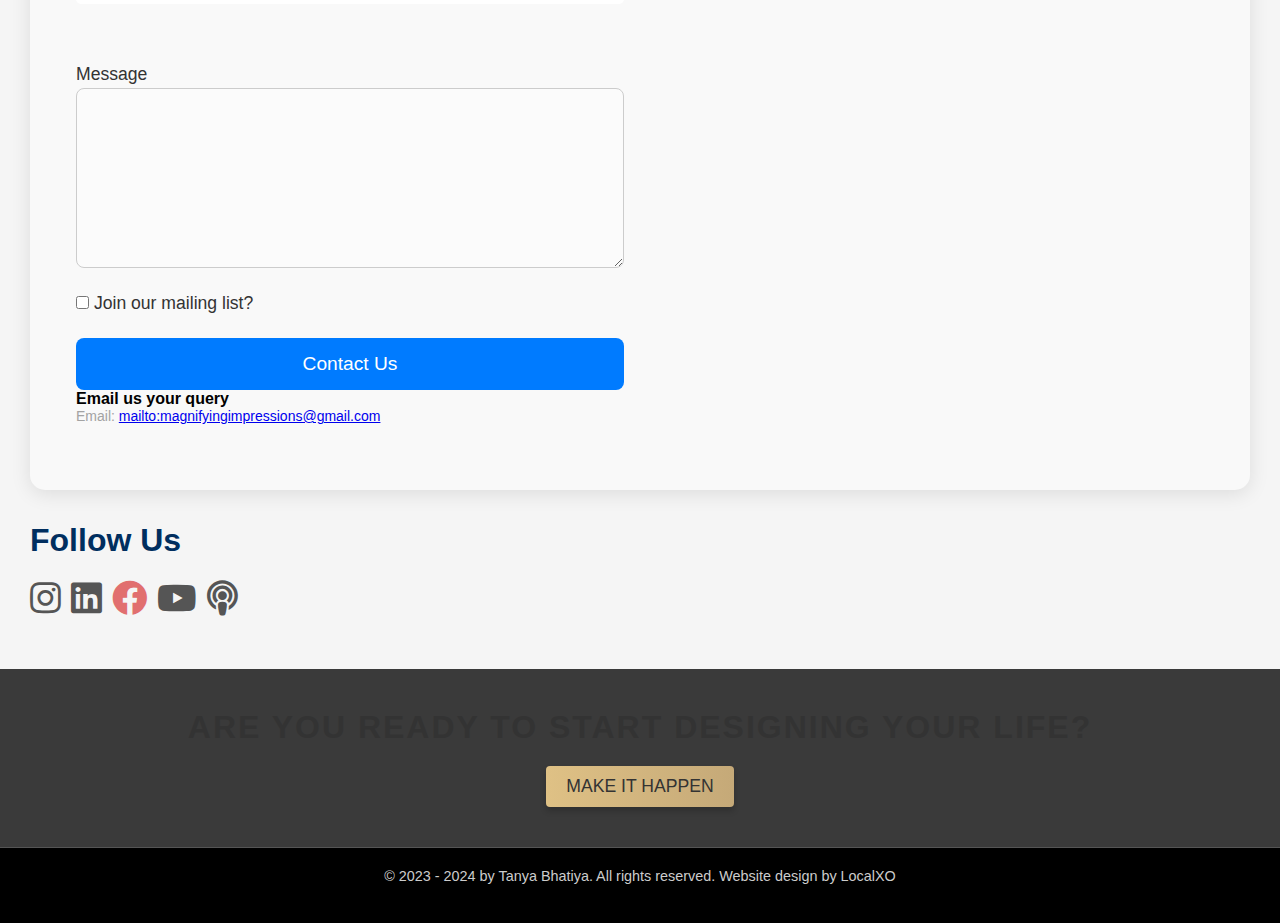
<file: contact/contact.html>
<!DOCTYPE html>
<html lang="en">
<head>
    <meta charset="UTF-8">
    <meta name="viewport" content="width=device-width, initial-scale=1.0">
    <title>Contact</title>
    <link rel="stylesheet" href="./contact.css">
    <link rel="stylesheet" href="../main.css">
    <link rel="stylesheet" href="https://cdnjs.cloudflare.com/ajax/libs/font-awesome/4.7.0/css/font-awesome.min.css">
    <link href="https://fonts.googleapis.com/css2?family=Pacifico&display=swap" rel="stylesheet">
    <link rel="stylesheet" href="https://cdnjs.cloudflare.com/ajax/libs/font-awesome/4.7.0/css/font-awesome.min.css">
    
    <link href="https://cdnjs.cloudflare.com/ajax/libs/font-awesome/5.15.4/css/all.min.css" rel="stylesheet">
</head>
<body>



    <header class="header">
        <nav class="navbar">
            <div class="logo">
                <div class="logo-text">
                    CoachTanyaBhatia
                </div>
            </div>
            <ul class="nav-links">
                <li><a href="../index.html">Home</a></li>
                <li><a href="./story.html">About</a></li>
                <!-- <li><a href="#masterclass">Goddess by Design Masterclass</a></li> -->
                <li><a href="../services/services.html">Services</a></li>
                <li><a href="../blog/blog.html">Blog</a></li>
                <!-- <li><a href="#insider">LBD Insider</a></li> -->
                <li><a href="./contact.html">Contact</a></li>
               
            </ul>
            <div class="burger">
                <div class="line1"></div>
                <div class="line2"></div>
                <div class="line3"></div>
            </div>
        </nav>
    </header>







    <section id="contact-us" class="py-5">
        <div class="container">
            <div class="row">
                <div class="col-md-8">
                    <h2 class="section-title mb-4">Contact Us</h2>
                    <div class="contact-options">
                        <div class="contact-option mb-4">
                            <h3 class="option-title">Contact us for 1:1 Coaching</h3>
                            <form id="coaching-form" class="contact-form">
                                <div class="column">
                                    <label for="the-name">Your Name</label>
                                    <input type="text" name="name" id="the-name">
                                
                                    <label for="the-email">Email Address</label>
                                    <input type="email" name="email" id="the-email">
                                
                                    <label for="the-phone">Phone Number</label>
                                    <input type="tel" name="phone" id="the-phone">
                                
                                    <label for="the-profession">Profession</label>
                                    <input type="text" name="profession" id="the-profession">
                                  </div>
                                  <div class="column">
                                    <label for="the-message">Message</label>
                                    <textarea name="message" id="the-message"></textarea>
                                    <label>
                                    <input type="checkbox" name="newsletter" value="yes"> Join our mailing list?
                                    </label>
                                    <input type="submit" value="Contact Us">
                                  </div>
                            </form>
                        </div>
                        
                        <div class="contact-option mb-4">
                            <h3 class="option-title">Contact us for Corporate Trainings</h3>
                            <form id="corporate-form" class="contact-form">
                                <div class="column">
                                    <label for="the-name">Your Name</label>
                                    <input type="text" name="name" id="the-name">
                                
                                    <label for="the-email">Email Address</label>
                                    <input type="email" name="email" id="the-email">
                                
                                    <label for="the-phone">Phone Number(Country Code)</label>
                                    <input type="tel" name="phone" id="the-phone">
                                
                                    <label for="the-org">Organization Name</label>
                                    <input type="text" name="organization" id="the-org">

                                    <label for="dates">Tentative Dates</label>
                                    <input type="date" id="dates">
                                  </div>
                                  <div class="column">
                                    <label for="the-message">Message</label>
                                    <textarea name="message" id="the-message"></textarea>
                                    <label>
                                    <input type="checkbox" name="newsletter" value="yes"> Join our mailing list?
                                    </label>
                                    <input type="submit" value="Contact Us">

                                    <h4>Email us your query </h4>
                                  <p>Email: <a href="mailto:magnifyingimpressions@gmail.com">mailto:magnifyingimpressions@gmail.com</a></p>
                                  </div>
                                  
                            </form>
                        </div>
                    </div>
                </div>
    
                <div class="col-md-4 text-md-right text-center">
                    <h3 class="follow-us-title">Follow Us</h3>
                    <div class="social-links">
                        <a href="https://instagram.com/magnifyingimpressions_by_tanya" target="_blank" class="social-link">
                            <i class="fab fa-instagram"></i>
                        </a>
                        <a href="https://www.linkedin.com/in/magnifyingimpressionsbytanya" target="_blank" class="social-link">
                            <i class="fab fa-linkedin"></i>
                        </a>
                        <a href="https://facebook.com/theparadigmlearning" target="_blank" class="social-link">
                            <i class="fab fa-facebook"></i>
                        </a>
                        <a href="https://youtube.com/@magnifyingimpressionsbytanya?si=BZb8D-zGMDerd2s_" target="_blank" class="social-link">
                            <i class="fab fa-youtube"></i>
                        </a>
                        <a href="#" target="_blank" class="social-link">
                            <i class="fas fa-podcast"></i>
                        </a>
                    </div>
                </div>
            </div>
        </div>
    </section>




    <footer class="footer-section">
        <div class="footer-content">
          <h2>ARE YOU READY TO START DESIGNING YOUR LIFE?</h2>
          <button class="cta-button">MAKE IT HAPPEN</button>
        </div>
        <div class="footer-bottom">
          <p>© 2023 - 2024 by Tanya Bhatiya. All rights reserved. Website design by <a href="#">LocalXO</a></p>
          <div class="social-icons">
            <!-- <a href="#" class="social-icon">
              <img src="facebook-icon.png" alt="Facebook" />
            </a>
            <a href="#" class="social-icon">
              <img src="instagram-icon.png" alt="Instagram" />
            </a>
            <a href="#" class="social-icon">
              <img src="twitter-icon.png" alt="Twitter" />
            </a>
            <a href="#" class="social-icon">
              <img src="linkedin-icon.png" alt="LinkedIn" />
            </a> -->
            <a href="https://facebook.com/theparadigmlearning" class="fa fa-facebook"></a>
            <a href="https://www.linkedin.com/in/magnifyingimpressionsbytanya" class="fa fa-linkedin"></a>
            <a href="https://youtube.com/@magnifyingimpressionsbytanya?si=BZb8D-zGMDerd2s_" class="fa fa-youtube"></a>
            <a href="https://instagram.com/magnifyingimpressions_by_tanya" class="fa fa-instagram"></a>

          </div>
        </div>
      </footer>
      
<script src="../main.js"></script>



</body>
</html>
</file>
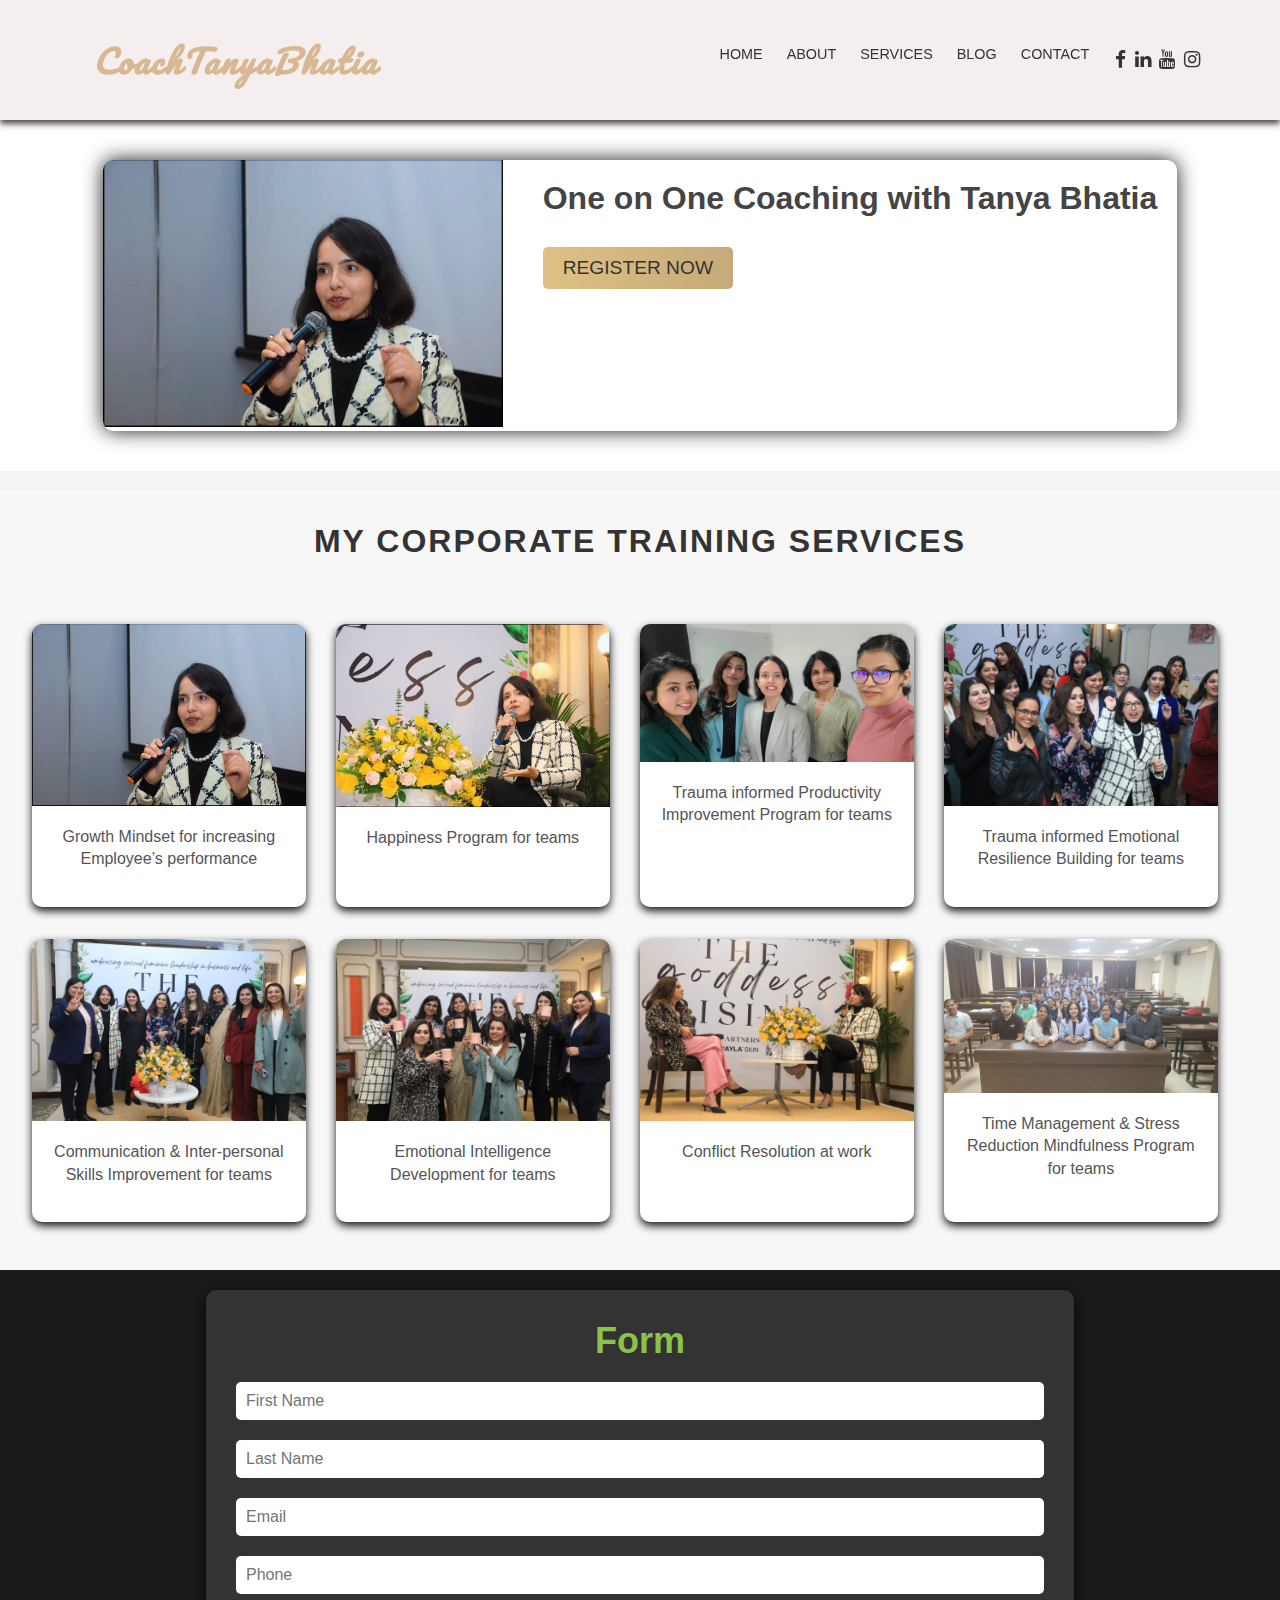
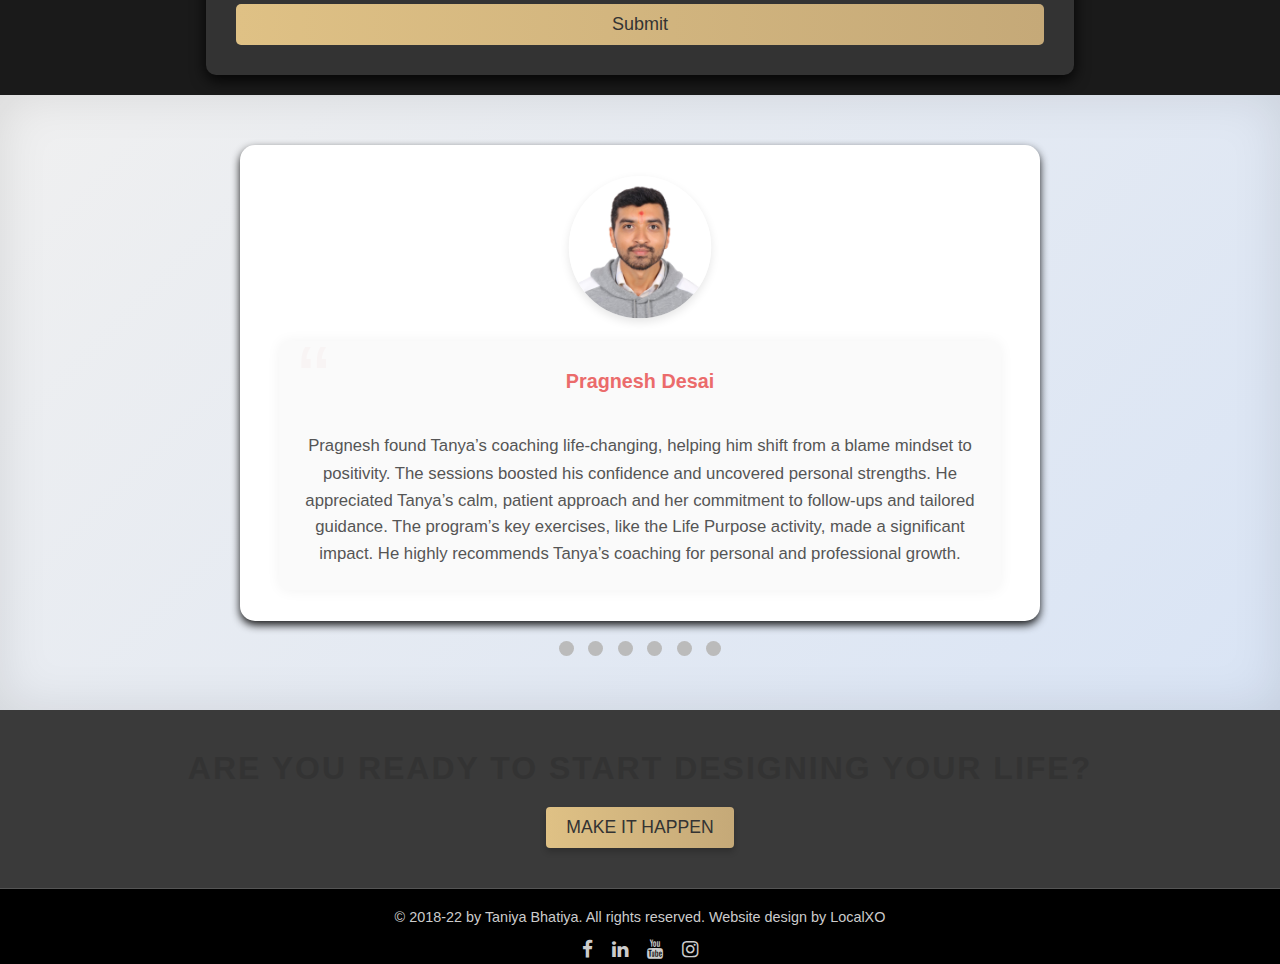
<file: services/services.html>
<!DOCTYPE html>
<html lang="en">
<head>
    <meta charset="UTF-8">
    <meta name="viewport" content="width=device-width, initial-scale=1.0">
    <title>Corporate Training Services</title>
    <link rel="stylesheet" href="./service.css">
    <link rel="stylesheet" href="../main.css">
    <link rel="stylesheet" href="https://cdnjs.cloudflare.com/ajax/libs/font-awesome/4.7.0/css/font-awesome.min.css">
    <link href="https://fonts.googleapis.com/css2?family=Pacifico&display=swap" rel="stylesheet">
  
   
</head>
<body>




    <header class="header">
        <nav class="navbar">
            <div class="logo">
              <div class="logo-text">
                CoachTanyaBhatia
            </div>
            </div>
            <ul class="nav-links">
                <li><a href="../index.html">Home</a></li>
                <li><a href="../story/story.html">About</a></li>
                <li><a href="./services.html">Services</a></li>
                <li><a href="../blog/blog.html">Blog</a></li>
               
                <li><a href="../contact/contact.html">Contact</a></li>
                <li><a href="https://facebook.com/theparadigmlearning" class="fa fa-facebook"></a>
                  <a href="https://www.linkedin.com/in/magnifyingimpressionsbytanya" class="fa fa-linkedin"></a>
                  <a href="https://youtube.com/@magnifyingimpressionsbytanya?si=BZb8D-zGMDerd2s_" class="fa fa-youtube"></a>
                  <a href="https://instagram.com/magnifyingimpressions_by_tanya" class="fa fa-instagram"></a>
              </li>
            </ul>
            <div class="burger">
                <div class="line1"></div>
                <div class="line2"></div>
                <div class="line3"></div>
            </div>
        </nav>
    </header>









    <!-- Registration Section -->
    <section class="register-section">
        <div class="register-container">
            <div class="register-image">
              <img src="./img.jfif" alt="">
              
            </div>
            <div class="register-info">
                <h1>One on One Coaching with Tanya Bhatia</h1>
                <!-- <p>6 sessions of 45 minutes each</p>
                <p class="price">₹ 1,50,000 <span>(plus applicable taxes)</span></p> -->
                <button class="register-btn" id="scrollToForm">REGISTER NOW</button>
            </div>
        </div>
    </section>


   

      <section class="corporate-training">
        <h2>My Corporate Training Services</h2>
        <div class="training-list">
          <!-- Growth Mindset Card -->
          <div class="training-item">
            <img src="./img.jfif" alt="Growth Mindset Training">
            <p>Growth Mindset for increasing Employee’s performance</p>
          </div>
      
          <!-- Happiness Program Card -->
          <div class="training-item">
            <img src="./first.jpeg" alt="Happiness Program for Teams">
            <p>Happiness Program for teams</p>
          </div>
      
          <!-- Trauma Informed Productivity Card -->
          <div class="training-item">
            <img src="./nine.jpeg" alt="Trauma Informed Productivity Program">
            <p>Trauma informed Productivity Improvement Program for teams</p>
          </div>
      
          <!-- Trauma Informed Emotional Resilience Card -->
          <div class="training-item">
            <img src="./third.jpeg" alt="Emotional Resilience Building">
            <p>Trauma informed Emotional Resilience Building for teams</p>
          </div>
      
          <!-- Communication & Interpersonal Skills Card -->
          <div class="training-item">
            <img src="./fourth.jpeg" alt="Communication Skills Improvement">
            <p>Communication & Inter-personal Skills Improvement for teams</p>
          </div>
      
          <!-- Emotional Intelligence Card -->
          <div class="training-item">
            <img src="./fifth.jpeg" alt="Emotional Intelligence Development">
            <p>Emotional Intelligence Development for teams</p>
          </div>
      
          <!-- Conflict Resolution Card -->
          <div class="training-item">
            <img src="./sixth.jpeg" alt="Conflict Resolution">
            <p>Conflict Resolution at work</p>
          </div>
      
          <!-- Time Management & Stress Reduction Card -->
          <div class="training-item">
            <img src="./seven.jpeg">
            <p>Time Management & Stress Reduction Mindfulness Program for teams</p>
          </div>
      
         
        </div>
      </section>







<div class="body">

  
  <div class="form-container">
    <h1>Form</h1>
    <!-- <p>(plus applicable taxes)</p> -->
    <form id="userForm">
      <input type="text" id="firstName" placeholder="First Name" required>
      <input type="text" id="lastName" placeholder="Last Name" required>
      <input type="email" id="email" placeholder="Email" required>
      <input type="tel" id="phone" placeholder="Phone" required>
      <button type="submit">Submit</button>
    </form>
  </div>
</div>

<!-- 

<section id="testimonials">
  <h2>What Clients Are Saying</h2>
  <div class="testimonial-container">
      <div class="testimonial-slide" id="testimonial1">
          <img src="./img.jfif" alt="Pragnesh Desai">
          <p><strong>Pragnesh Desai</strong><br>Pragnesh found Tanya’s coaching life-changing, helping him shift from a blame mindset to positivity. The sessions boosted his confidence and uncovered personal strengths. He appreciated Tanya’s calm, patient approach and her commitment to follow-ups and tailored guidance. The program’s key exercises, like the Life Purpose activity, made a significant impact. He highly recommends Tanya’s coaching for personal and professional growth.</p>
      </div>
      <div class="testimonial-slide" id="testimonial2">
          <img src="./img.jfif" alt="Kavita Pasricha">
          <p><strong>Kavita Pasricha</strong><br>Kavita found Tanya's life and confidence coaching program transformative, helping her overcome emotional barriers and become a more fulfilled version of herself. Tanya’s compassionate and adaptive approach made her feel supported throughout the process. The inner child healing sessions were especially impactful, allowing Kavita to address past traumas and grow personally. She highly recommends investing in personal growth for long-term well-being.</p>
      </div>
      <div class="testimonial-slide" id="testimonial3">
          <img src="./img.jfif" alt="Sukriti Upadhyay">
          <p><strong>Sukriti Upadhyay</strong><br>Sukriti describes Tanya as a flexible, non-judgmental coach who customizes sessions to individual needs. She appreciates Tanya’s professionalism, attention to timing, and follow-ups, as well as the practical tools she provided. Tanya’s patience and personal touch made Sukriti feel comfortable and supported throughout the coaching process.</p>
      </div>
      <div class="testimonial-slide" id="testimonial4">
          <img src="./img.jfif" alt="Anupam R">
          <p><strong>Anupam R</strong><br>Anupam found Tanya’s mindset program transformative and praised her flexible, professional approach. He appreciated the personal attention and practical solutions she provided. The program improved his mindfulness, self-talk, and confidence. Anupam is impressed with his progress and highly recommends Tanya for personal growth coaching.</p>
      </div>
      <div class="testimonial-slide" id="testimonial5">
          <img src="./img.jfif" alt="Shreya Agarwal">
          <p><strong>Shreya Agarwal</strong><br>Shreya describes her coaching experience with Tanya as “awesome.” Tanya helped her overcome self-doubt and limiting beliefs, providing courage and clarity. She appreciated Tanya’s support, storytelling skills, and actionable techniques, including detailed session reports. Shreya highly recommends Tanya to women coaches and entrepreneurs seeking personal growth and transformation.</p>
      </div>
      <div class="testimonial-slide" id="testimonial6">
          <img src="./img.jfif" alt="Jumana Singaporewala">
          <p><strong>Jumana Singaporewala</strong><br>Jumana found Tanya’s session amazing and appreciated her clear, detailed explanations of communication techniques with relatable examples. She thanks Tanya for her time and efforts and highly recommends her coaching, especially for women, for its practical and impactful benefits.</p>
      </div>
  </div>
</section> -->
<section id="testimonials">
  <!-- <h2>What Clients Are Saying</h2> -->
  <div class="testimonial-container">
    <div class="testimonial-slide" id="testimonial1">
      <img src="../images/Pragnesh Desai.jpg" alt="Pragnesh Desai">
      <p><strong>Pragnesh Desai</strong><br>Pragnesh found Tanya’s coaching life-changing, helping him shift from a
        blame mindset to positivity. The sessions boosted his confidence and uncovered personal strengths. He
        appreciated Tanya’s calm, patient approach and her commitment to follow-ups and tailored guidance. The
        program’s key exercises, like the Life Purpose activity, made a significant impact. He highly recommends
        Tanya’s coaching for personal and professional growth.</p>
    </div>
    <div class="testimonial-slide" id="testimonial2">
      <img src="../images/Kavita Pasricha.jpg" alt="Kavita Pasricha">
      <p><strong>Kavita Pasricha</strong><br>Kavita found Tanya's life and confidence coaching program transformative,
        helping her overcome emotional barriers and become a more fulfilled version of herself. Tanya’s compassionate
        and adaptive approach made her feel supported throughout the process. The inner child healing sessions were
        especially impactful, allowing Kavita to address past traumas and grow personally. She highly recommends
        investing in personal growth for long-term well-being.</p>
    </div>
    <div class="testimonial-slide" id="testimonial3">
      <img src="../images/Sukriti Upadhyay.jpg" alt="Sukriti Upadhyay">
      <p><strong>Sukriti Upadhyay</strong><br>Sukriti describes Tanya as a flexible, non-judgmental coach who
        customizes sessions to individual needs. She appreciates Tanya’s professionalism, attention to timing, and
        follow-ups, as well as the practical tools she provided. Tanya’s patience and personal touch made Sukriti feel
        comfortable and supported throughout the coaching process.</p>
    </div>
    <div class="testimonial-slide" id="testimonial4">
      <img src="../images/Anupama R.jpg" alt="Anupam R">
      <p><strong>Anupam R</strong><br>Anupam found Tanya’s mindset program transformative and praised her flexible,
        professional approach. He appreciated the personal attention and practical solutions she provided. The program
        improved his mindfulness, self-talk, and confidence. Anupam is impressed with his progress and highly
        recommends Tanya for personal growth coaching.</p>
    </div>
    <div class="testimonial-slide" id="testimonial5">
      <img src="../images/Shreya Agarwal.jpg" alt="Shreya Agarwal">
      <p><strong>Shreya Agarwal</strong><br>Shreya describes her coaching experience with Tanya as “awesome.” Tanya
        helped her overcome self-doubt and limiting beliefs, providing courage and clarity. She appreciated Tanya’s
        support, storytelling skills, and actionable techniques, including detailed session reports. Shreya highly
        recommends Tanya to women coaches and entrepreneurs seeking personal growth and transformation.</p>
    </div>
    <div class="testimonial-slide" id="testimonial6">
      <img src="../images/Jumana Singaporewala.jpg" alt="Jumana Singaporewala">
      <p><strong>Jumana Singaporewala</strong><br>Jumana found Tanya’s session amazing and appreciated her clear,
        detailed explanations of communication techniques with relatable examples. She thanks Tanya for her time and
        efforts and highly recommends her coaching, especially for women, for its practical and impactful benefits.
      </p>
    </div>

  </div>

  <!-- <div class="testimonial-nav prev" onclick="prevSlide()">&#10094;</div>
  <div class="testimonial-nav next" onclick="nextSlide()">&#10095;</div> -->
  <div class="dots">
    <span class="dot" onclick="currentSlide(0)"></span>
    <span class="dot" onclick="currentSlide(1)"></span>
    <span class="dot" onclick="currentSlide(2)"></span>
    <span class="dot" onclick="currentSlide(3)"></span>
    <span class="dot" onclick="currentSlide(4)"></span>
    <span class="dot" onclick="currentSlide(5)"></span>

    <!-- Add dots according to the number of slides -->
  </div>
</section>










<footer class="footer-section">
  <div class="footer-content">
    <h2>ARE YOU READY TO START DESIGNING YOUR LIFE?</h2>
    <button class="cta-button" id="scrollToForm">MAKE IT HAPPEN</button>
  </div>
  <div class="footer-bottom">
    <p>© 2018-22 by Taniya Bhatiya. All rights reserved. Website design by <a href="#">LocalXO</a></p>
    <div class="social-icons">
      <!-- <a href="#" class="social-icon">
        <img src="facebook-icon.png" alt="Facebook" />
      </a>
      <a href="#" class="social-icon">
        <img src="instagram-icon.png" alt="Instagram" />
      </a>
      <a href="#" class="social-icon">
        <img src="twitter-icon.png" alt="Twitter" />
      </a>
      <a href="#" class="social-icon">
        <img src="linkedin-icon.png" alt="LinkedIn" />
      </a> -->
      <a href="https://facebook.com/theparadigmlearning" class="fa fa-facebook"></a>
      <a href="https://www.linkedin.com/in/magnifyingimpressionsbytanya" class="fa fa-linkedin"></a>
      <a href="https://youtube.com/@magnifyingimpressionsbytanya?si=BZb8D-zGMDerd2s_" class="fa fa-youtube"></a>
      <a href="https://instagram.com/magnifyingimpressions_by_tanya" class="fa fa-instagram"></a>

    </div>
  </div>
</footer>







<script src="../main.js"></script>

    <script src="./script.js"></script>
   
</body>
</html>
</file>
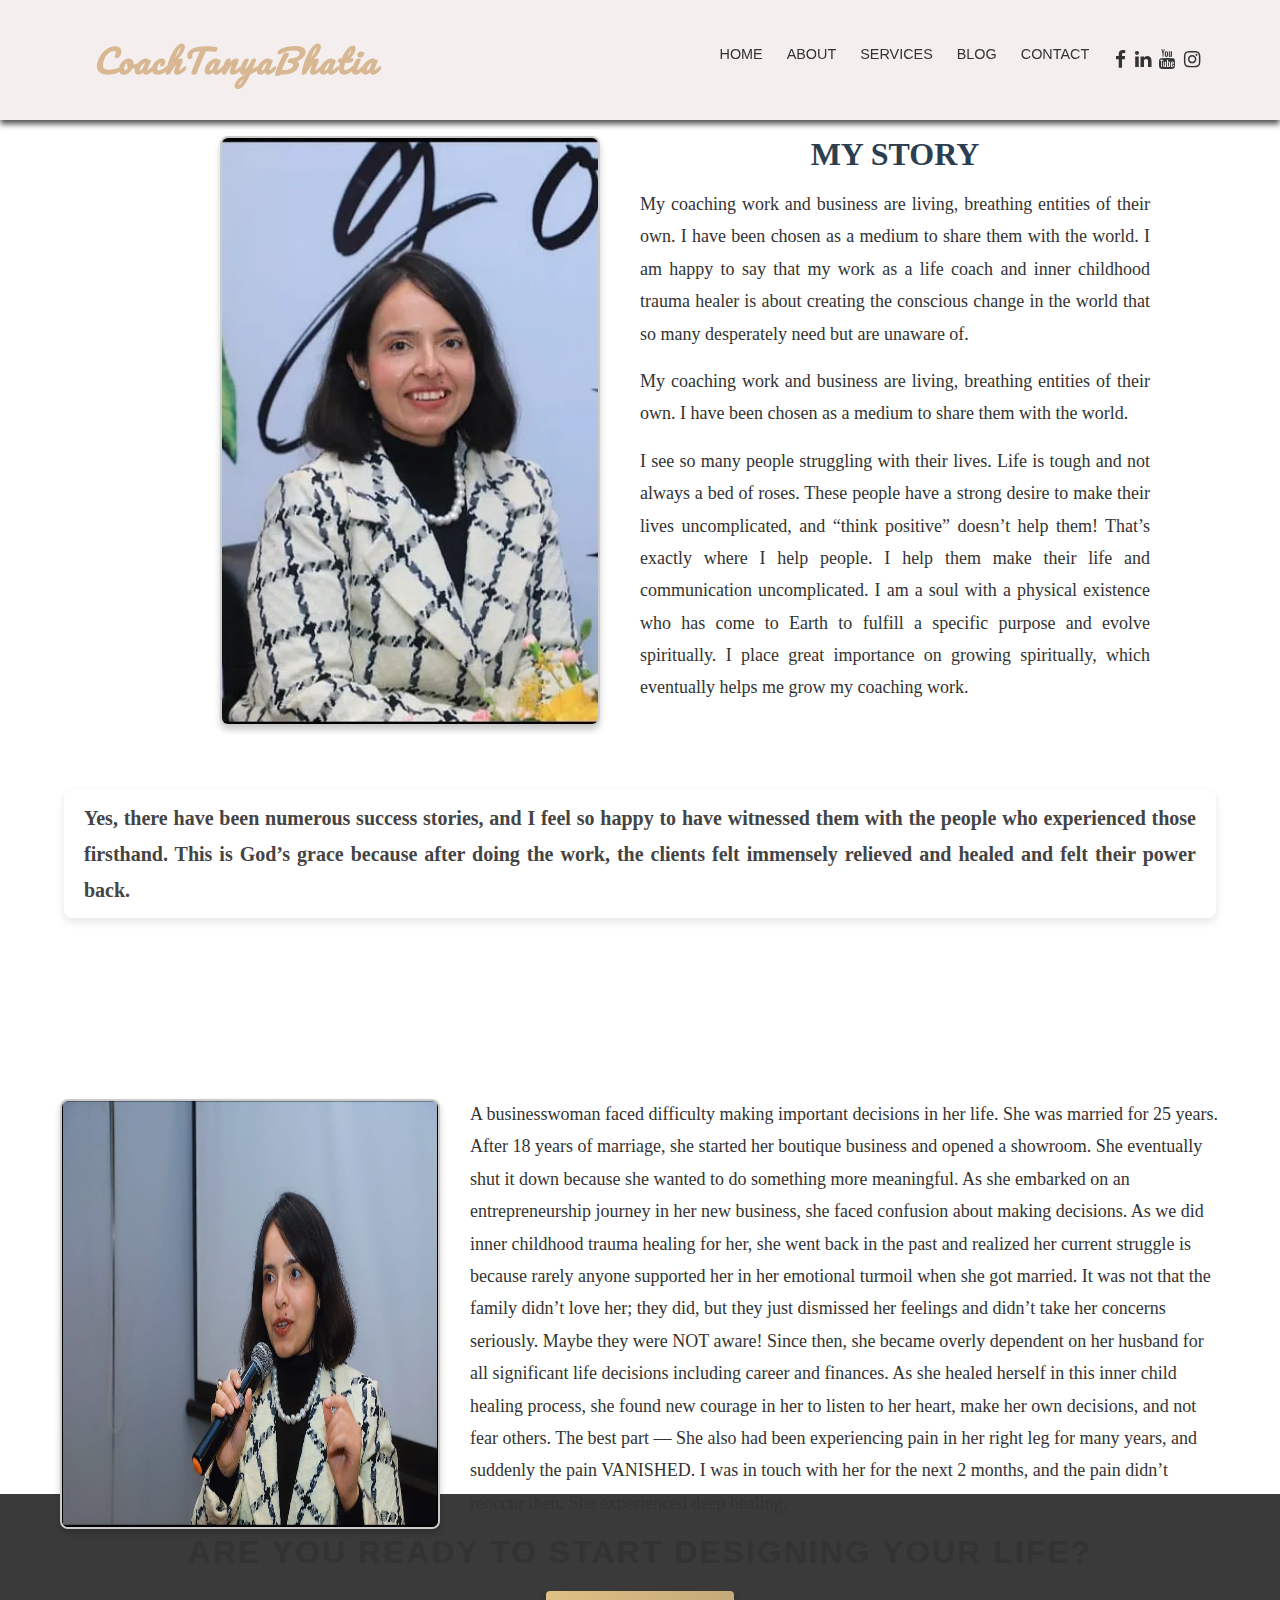
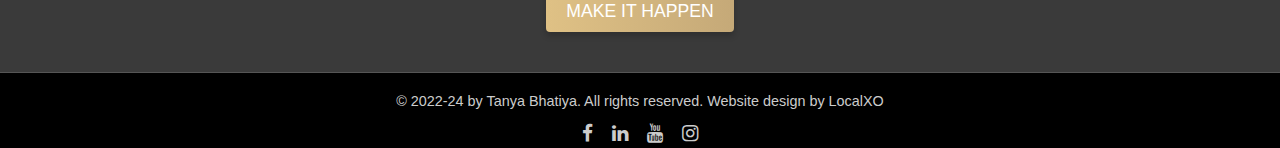
<file: story/story.html>
<!DOCTYPE html>
<html lang="en">

<head>
    <meta charset="UTF-8">
    <meta http-equiv="X-UA-Compatible" content="IE=edge">
    <meta name="viewport" content="width=device-width, initial-scale=1.0">
    <link rel="stylesheet" href="./story.css">
    <link rel="stylesheet" href="../main.css">
    <link rel="stylesheet" href="https://cdnjs.cloudflare.com/ajax/libs/font-awesome/4.7.0/css/font-awesome.min.css">
    <link href="https://fonts.googleapis.com/css2?family=Pacifico&display=swap" rel="stylesheet">
  
    <title>My Story</title>
</head>

<body>




    <header class="header">
        <nav class="navbar">
            <div class="logo">
                
                <div class="logo-text">
                    CoachTanyaBhatia
                </div>
            </div>
            <ul class="nav-links">
                <li><a href="../index.html">Home</a></li>
                <li><a href="./story.html">About</a></li>
                <!-- <li><a href="#masterclass">Goddess by Design Masterclass</a></li> -->
                <li><a href="../services/services.html">Services</a></li>
                <li><a href="../blog/blog.html">Blog</a></li>
                <!-- <li><a href="#insider">LBD Insider</a></li> -->
                <li><a href="../contact/contact.html">Contact</a></li>
                <li><a href="https://facebook.com/theparadigmlearning" class="fa fa-facebook"></a>
                    <a href="https://www.linkedin.com/in/magnifyingimpressionsbytanya" class="fa fa-linkedin"></a>
                    <a href="https://youtube.com/@magnifyingimpressionsbytanya?si=BZb8D-zGMDerd2s_" class="fa fa-youtube"></a>
                    <a href="https://instagram.com/magnifyingimpressions_by_tanya" class="fa fa-instagram"></a>
                </li>
            </ul>
            <div class="burger">
                <div class="line1"></div>
                <div class="line2"></div>
                <div class="line3"></div>
            </div>
        </nav>
    </header>











    <div class="main2-container">
        <!-- Main Content Section -->
        <div class="main-container">
            <div class="container">
                <div class="image-content">
                    <img src="./TanyaStory1.webp" alt="Placeholder Image">
                </div>
                <div class="text-content">
                    <h1 class="story-title">MY STORY</h1>
                    <p class="story-text">
                        My coaching work and business are living, breathing entities of their own. I have been chosen as
                        a
                        medium to share them with the world. I am happy to say that my work as a life coach and inner
                        childhood trauma healer is about creating the conscious change in the world that so many
                        desperately need but are unaware of.
                    </p>
                    <p class="story-text">
                        My coaching work and business are living, breathing entities of their own. I have been chosen as
                        a
                        medium to share them with the world.
                    </p>
                    <p class="story-text">
                        I see so many people struggling with their lives. Life is tough and not always a bed of roses.
                        These people have a strong desire to make their lives uncomplicated, and “think positive”
                        doesn’t
                        help them! That’s exactly where I help people. I help them make their life and communication
                        uncomplicated. I am a soul with a physical existence who has come to Earth to fulfill a specific
                        purpose and evolve spiritually. I place great importance on growing spiritually, which
                        eventually
                        helps me grow my coaching work.
                    </p>
                </div>
            </div>
        </div>

        <!-- Main Text Section -->
        <div class="main-text">
            Yes, there have been numerous success stories, and I feel so happy to have witnessed them with the people
            who
            experienced those firsthand. This is God’s grace because after doing the work, the clients felt immensely
            relieved and healed and felt their power back.
        </div>

        <!-- Main1 Text Section with Image on the Left and Text on the Right -->
        <div class="main1-container">
            <div class="main1-content">
                <div class="main1-image">
                    <img src="./pic1.jpg" alt="Related Image">
                </div>
                <div class="main1-text">
                    A businesswoman faced difficulty making important decisions in her life. She was married for 25
                    years. After 18 years of marriage, she started her boutique business and opened a showroom. She
                    eventually shut it down because she wanted to do something more meaningful. As she embarked on an
                    entrepreneurship journey in her new business, she faced confusion about making decisions. As we did
                    inner childhood trauma healing for her, she went back in the past and realized her current struggle
                    is because rarely anyone supported her in her emotional turmoil when she got married. It was not
                    that
                    the family didn’t love her; they did, but they just dismissed her feelings and didn’t take her
                    concerns seriously. Maybe they were NOT aware! Since then, she became overly dependent on her
                    husband
                    for all significant life decisions including career and finances. As she healed herself in this
                    inner
                    child healing process, she found new courage in her to listen to her heart, make her own decisions,
                    and not fear others. The best part — She also had been experiencing pain in her right leg for many
                    years, and suddenly the pain VANISHED. I was in touch with her for the next 2 months, and the pain
                    didn’t reoccur then. She experienced deep healing.
                </div>
            </div>
        </div>
    </div>










    <footer class="footer-section">
        <div class="footer-content">
          <h2>ARE YOU READY TO START DESIGNING YOUR LIFE?</h2>
          <button class="cta-button"><a style="color: #ffffff; text-decoration: none;" href="../contact/contact.html">MAKE IT HAPPEN</a></button>
        </div>
        <div class="footer-bottom">
          <p>© 2022-24 by Tanya Bhatiya. All rights reserved. Website design by <a href="#">LocalXO</a></p>
          <div class="social-icons">
            <!-- <a href="#" class="social-icon">
              <img src="facebook-icon.png" alt="Facebook" />
            </a>
            <a href="#" class="social-icon">
              <img src="instagram-icon.png" alt="Instagram" />
            </a>
            <a href="#" class="social-icon">
              <img src="twitter-icon.png" alt="Twitter" />
            </a>
            <a href="#" class="social-icon">
              <img src="linkedin-icon.png" alt="LinkedIn" />
            </a> -->
            <a href="https://facebook.com/theparadigmlearning" class="fa fa-facebook"></a>
                    <a href="https://www.linkedin.com/in/magnifyingimpressionsbytanya" class="fa fa-linkedin"></a>
                    <a href="https://youtube.com/@magnifyingimpressionsbytanya?si=BZb8D-zGMDerd2s_" class="fa fa-youtube"></a>
                    <a href="https://instagram.com/magnifyingimpressions_by_tanya" class="fa fa-instagram"></a>
          </div>
        </div>
      </footer>
      










    <script src="./scripts.js"></script>
    <script src="../main.js"></script>
</body>

</html>
</file>
<file: main.css>
/* logo */
@import url('https://fonts.googleapis.com/css2?family=Carter+One&display=swap');
@import url('https://fonts.googleapis.com/css2?family=Alfa+Slab+One&family=Carter+One&display=swap');
  
/* logo */
.logo-text {
  font-family: 'Pacifico', cursive; /* Font similar to the design */
  font-size: 2rem; /* Adjust the size as per your design */
  color: #d8b892; /* Beige color similar to the design */
  
  letter-spacing: 2px; /* Slight spacing to match the feel */
  
}



*{
    margin: 0px;
   padding: 0px
  }

  .logo{
    display: flex;
    padding-left: 15px;
    font-family: "Alfa Slab One", serif;
    font-style:italic;
    font-size: 25px;
    color: rgb(177, 60, 31);
    padding-bottom:none ;


    
  }
  .logo h4{
    margin-top: 19px;
    padding: 2px;
  }
  .name{
    padding-left:19px;
    font-family: "Carter One", system-ui;
    font-size:0.9em;
    color: rgb(85, 43, 21);
    font-style: italic;
    position: fixed;
    line-height: 0px;

  }






   /* Container for both sections */
   .intro-video-container {
    display: flex;
    width: 100%;
    
    height: 70vh;
    margin-top: 7rem;
}

/* Intro Section */
.intro-section {
    width: 40%;
    padding: 40px;
    background-color: #f9dcd1;
    display: flex;
    flex-direction: column;
    justify-content: center;
    text-align: center;
}

.intro-section h1 {
    font-size: 48px;
    margin: 0;
    color: #000;
}

.intro-section h2 {
    font-size: 36px;
    margin: 20px 0;
    color: #000;
}

.intro-section p {
    font-size: 18px;
    color: #333;
    font-style: italic;
    line-height: 1.6;
}

/* Video Section */
.video-section {
    width: 60%;
    background-color: #000;
    display: flex;
    justify-content: center;
    align-items: center;
    position: relative;
}

.video-section h3 {
    font-size: 96px;
    color: #fff;
    position: absolute;
    animation: fadeText 3s ease-in-out infinite;
    font-family: 'Brush Script MT', cursive;
}

@keyframes fadeText {
    0% {
        opacity: 0;
        transform: translateX(-100%);
    }
    50% {
        opacity: 1;
        transform: translateX(0);
    }
    100% {
        opacity: 0;
        transform: translateX(100%);
    }
}







* {
    margin: 0;
    padding: 0;
    box-sizing: border-box;
}

body {
    font-family: Arial, sans-serif;
}

.header {
    background-color: #f4eeee;
    box-shadow: 0 4px 6px rgba(0,0,0,0.7);
    position: fixed;
    width: 100%;
    top: 0;
    left: 0;
    z-index: 1000;
}

.navbar {
    display: flex;
    justify-content: space-between;
    align-items: center;
    padding: 2rem 3%;
    max-width: 1200px;
    margin: 0 auto;
}

.logo {
    font-size: 1.5rem;
    font-weight: bold;
    color: #333;
}

.nav-links {
    display: flex;
    list-style: none;
}

.nav-links li {
    margin-left: 1.5rem;
}

.nav-links a {
    text-decoration: none;
    color: #333;
    font-size: 0.9rem;
    text-transform: uppercase;
    transition: color 0.3s ease;
}

.nav-links a:hover {
    color: #888;
}

.burger {
    display: none;
    cursor: pointer;
}

.burger div {
    width: 25px;
    height: 3px;
    background-color: #333;
    margin: 5px;
    transition: all 0.3s ease;
}

@media screen and (max-width: 768px) {
    .nav-links {
        position: absolute;
        right: 0px;
        height: 80vh;
        top: -100vh;
        background-color: #fff;
        display: flex;
        flex-direction: column;
        align-items: center;
        width: 100%;
        transition: all 0.5s ease;
        z-index: 998;
        margin-top: 3rem;
    }

    .nav-links li {
        opacity: 0;
        margin: 1rem 0;
    }

    .burger {
        display: block;
    }
}

.nav-active {
    top: 8vh;
}

@keyframes navLinkFade {
    from {
        opacity: 0;
        transform: translateY(50px);
    }
    to {
        opacity: 1;
        transform: translateY(0px);
    }
}

.toggle .line1 {
    transform: rotate(-45deg) translate(-5px, 6px);
}

.toggle .line2 {
    opacity: 0;
}

.toggle .line3 {
    transform: rotate(45deg) translate(-5px, -6px);
}



/* social media icons */
.fa {
    /* padding: 20px; */
    font-size: 1.2rem !important;
    /* width: 40px; */
    text-align: center;
    text-decoration: none;
    margin: 5px 2px;
  }
  .nav-links a:hover {
    color: #df0f0f;
}
  
  /* .fa:hover {
      opacity: 0.7;
      color: red;
  }
   */
  .fa-facebook {
    /* background: #3B5998; */
    color: rgb(225, 111, 111);
    border-radius: 50%;

  }









/* footer section start here */



* {
    margin: 0;
    padding: 0;
    box-sizing: border-box;
  }
  
  .footer-section {
    background-color: #3a3a3a;
    color: #f0f0f0;
   padding-top: 40px;
    text-align: center;
    font-family: 'Arial', sans-serif;
  }
  
  .footer-section h2 {
    font-size: 2em;
    margin-bottom: 20px;
  }
  
  .cta-button {
    background-color: #d5c29f;
    border: none;
    padding: 10px 20px;
    color: #333;
    font-size: 1.1em;
    cursor: pointer;
    border-radius: 4px;
    box-shadow: 0 4px 6px rgba(0, 0, 0, 0.2);
  }
  
  .cta-button:hover {
    background-color: #c5b08f;
  }
  
  .footer-bottom {
    margin-top: 40px;
    border-top: 1px solid #555;
    padding-top: 20px;
    display: flex;
    flex-direction: column;
    align-items: center;
    background-color: #000000;
  }
  
  .footer-bottom p {
    font-size: 0.9em;
    color: #ccc;
    margin-bottom: 10px;
  }
  
  .footer-bottom a {
    color: #ccc;
    text-decoration: none;
  }
  
  .footer-bottom a:hover {
    text-decoration: underline;
  }
  
  .social-icons {
    display: flex;
    gap: 15px;
  }
  
  .social-icon img {
    width: 24px;
    height: 24px;
    filter: brightness(0) invert(1); /* Makes the icons white */
    transition: filter 0.3s ease;
  }
  
  .social-icon img:hover {
    filter: brightness(0.7) invert(1);
  }
  

  /* testomonial section */
   .thought-leaders-section {
    background-color: #404835; 
    padding: 40px 20px;
    text-align: center;
    color: #ffffff;
  }
  
  .thought-leaders-section h1,
  .thought-leaders-section h2 {
    font-weight: 400;
    margin-bottom: 10px;
  }
  
  .thought-leaders-section h1 {
    font-size: 2rem;
    letter-spacing: 0.1rem;
  }
  
  .thought-leaders-section h2 {
    font-size: 1.6rem;
    letter-spacing: 0.1rem;
  }
  
  @media (min-width: 768px) {
    .thought-leaders-section {
    
    }
    
    .thought-leaders-section h1 {
      font-size: 2.8rem;
    }
    
    .thought-leaders-section h2 {
      font-size: 2.4rem;
    }
  }



  /* testomical img */


  



 body {
  font-family: Arial, sans-serif;
  margin: 0;
  padding: 0;
  box-sizing: border-box;
}

#testimonials {
  text-align: center;
  padding: 20px;
  background-color: #f9f9f9;
}

h2 {
  font-size: 2rem;
  margin-bottom: 20px;
}

.testimonial-container {
  position: relative;
  max-width: 800px;
  margin: auto;
  overflow: hidden;
}

.testimonial-slide {
  display: none;
  opacity: 0;
  transition: opacity 1s ease-in-out;
}

.testimonial-slide img {
  width: 200px;
  height: 200px;
  border-radius: 50%;
  margin-bottom: 10px;
}

.testimonial-slide p {
  background: #fff;
  border-radius: 10px;
  padding: 20px;
  box-shadow: 0 0 10px rgba(0,0,0,0.1);
  margin: 0;
}
.testimonial-slide p strong{
font-size: 25px;
color: #ebc2c2;
}

@media (max-width: 600px) {
  .testimonial-slide img {
      width: 80px;
      height: 80px;
  }
}






/* one to one section */
.one-on-one-coaching {
  background-color: #000; /* Black background specific to this section */
  color: #fff; /* White text color specific to this section */
  display: flex;
  flex-direction: row;
  justify-content: space-between;
  align-items: center;
  padding: 50px;
 
  margin: 0 auto;
}

.coaching-content {
  flex: 1;
  padding-right: 20px;
}

.coaching-content h2 {
  font-size: 3rem;
  color: #fff;
  text-align: left;
}

.coaching-content h1 {
  font-size: 2.5rem;
  color: #fff;
  text-align: left;
  margin: 10px 0;
}

.coaching-content .tagline {
  font-family: 'Cursive', sans-serif;
  font-size: 1.5rem;
  font-weight: bold;
  margin-bottom: 15px;
}

.coaching-content .description {
  font-size: 1.2rem;
  line-height: 1.6;
  color: #ccc;
}

.coaching-image {
  flex: 1;
  text-align: right;
}

.coaching-image img {
  max-width: 100%;
  height: auto;
}

@media (max-width: 768px) {
  .one-on-one-coaching {
      flex-direction: column;
      text-align: center;
  }

  .coaching-content {
      padding: 0;
      margin-bottom: 20px;
  }

  .coaching-content h1, .coaching-content h2 {
      text-align: center;
  }

  .coaching-image {
      text-align: center;
  }
}




/* form now */

*{
  box-sizing: border-box;
  margin: 0;
  padding: 0;
}

.body {
  font-family: 'Arial', sans-serif;
  background-color: #1a1a1a;
  color: #fff;
  display: flex;
  justify-content: center;
  align-items: center;
  padding: 20px;
 
}

.form-container {
  text-align: center;
  background-color: #333;
  padding: 30px;
  width: 70%;
  border-radius: 10px;
  box-shadow: 0 5px 15px rgba(0, 0, 0, 0.9);
}

h1 {
  color: #8bc34a;
  font-size: 36px;
  margin-bottom: 10px;
}

p {
  color: #a3a3a3;
  font-size: 14px;
  margin-bottom: 20px;
}

form {
  display: flex;
  flex-direction: column;
}

input {
  width: 100%;
  padding: 10px;
  margin: 10px 0;
  font-size: 16px;
  border: none;
  border-radius: 5px;
  background-color: #fff;
  color: #333;
}

button {
  padding: 10px;
  font-size: 18px;
  color: #333;
  background: linear-gradient(to right, #dfc185, #c5a978);
  border: none;
  border-radius: 5px;
  cursor: pointer;
}

button:hover {
  background: linear-gradient(to right, #c5a978, #dfc185);
}

button:active {
  transform: scale(0.98);
}









































#testimonials {
  text-align: center;
  padding: 40px 20px;
  background: linear-gradient(135deg, #f0f0f0, #d9e4f5);
  box-shadow: inset 0 0 50px rgba(0, 0, 0, 0.1);
}

h2 {
  font-size: 2.5rem;
  margin-bottom: 30px;
  color: #333;
  text-transform: uppercase;
  letter-spacing: 2px;
}

.testimonial-container {
  position: relative;
  max-width: 900px;
  margin: auto;
  overflow: hidden;
  padding: 20px;
}

.testimonial-slide {
  display: none;
  opacity: 0;
  transform: scale(0.95);
  transition: all 1s ease-in-out;
}

.testimonial-slide.active {
  display: block;
  opacity: 1;
  transform: scale(1);
}

.testimonial-slide img {
  width: 120px;
  height: 120px;
  border-radius: 50%;
  margin-bottom: 20px;
  box-shadow: 0 8px 15px rgba(0, 0, 0, 0.1);
  transition: transform 0.5s ease-in-out;
}

.testimonial-slide img:hover {
  transform: scale(1.1);
}

.testimonial-slide p {
  background: white;
  border-radius: 15px;
  padding: 30px;
  box-shadow: 0 10px 30px rgba(0, 0, 0, 0.1);
  font-size: 1.1rem;
  line-height: 1.8;
  color: #444;
  position: relative;
  overflow: hidden;
  transition: all 0.5s ease;
}

.testimonial-slide p::before {
  content: '“';
  font-size: 100px;
  color: #ebc2c2;
  position: absolute;
  top: -40px;
  left: 20px;
  opacity: 0.1;
}

.testimonial-slide p strong {
  display: block;
  font-size: 1.5rem;
  color: #5a5a5a;
  margin-bottom: 10px;
}

@media (max-width: 600px) {
  .testimonial-slide img {
      width: 80px;
      height: 80px;
  }

  h2 {
      font-size: 1.8rem;
  }

  .testimonial-slide p {
      padding: 15px;
  }
}





/* General Styling */
#testimonials {
  text-align: center;
  padding: 50px 20px;
  background-color: #f9f9f9;
}

h2 {
  font-size: 2.5rem;
  margin-bottom: 30px;
  color: #333;
  font-weight: bold;
}

.testimonial-container {
  position: relative;
  max-width: 800px;
  margin: auto;
  overflow: hidden;
  background-color: #fff;
  border-radius: 15px;
  padding: 20px;
  box-shadow: 0px 4px 8px rgba(0, 0, 0, 0.9);
}

.testimonial-slide {
  display: none;
  opacity: 0;
  transition: opacity 0.6s ease-in-out;
}

.testimonial-slide img {
  width: 150px;
  height: 150px;
  border-radius: 50%;
  margin-bottom: 20px;
  box-shadow: 0px 4px 10px rgba(0, 0, 0, 0.1);
}

.testimonial-slide p {
  background: #fafafa;
  border-radius: 10px;
  padding: 25px;
  margin: 0;
  font-size: 1.1rem;
  line-height: 1.6;
  color: #555;
  box-shadow: 0 0 15px rgba(0, 0, 0, 0.05);
}

.testimonial-slide p strong {
  font-size: 1.3rem;
  color: #eb6b6b;
}

/* Left and Right Arrows */
.testimonial-nav {
  position: absolute;
  top: 50%;
  transform: translateY(-50%);
  font-size: 2rem;
  color: #fff;
  background-color: #eb6b6b;
  border-radius: 50%;
  padding: 15px;
  cursor: pointer;
  transition: background-color 0.3s ease;
  box-shadow: 0 4px 10px rgba(0, 0, 0, 0.2);
}

.testimonial-nav:hover {
  background-color: #ff8787;
}

.prev {
  left: 200px;
}

.next {
  right: 200px;
}

/* Dots for slide indication */
.dots {
  text-align: center;
  margin-top: 20px;
  
}

.dot {
  height: 15px;
  width: 15px;
  margin: 0 5px;
  background-color: #bbb;
  border-radius: 50%;
  display: inline-block;
  transition: background-color 0.6s ease;
  cursor: pointer;
}

.dot.active {
  background-color: #eb6b6b;
}

/* Responsive Adjustments */
@media (max-width: 600px) {
  .testimonial-slide img {
      width: 100px;
      height: 100px;
  }

  .testimonial-nav {
      font-size: 1.5rem;
      padding: 10px;
  }

  .prev {
      left: -15px;
  }

  .next {
      right: -15px;
  }
}

















/* popups */

/* General Styles */


/* Popup Styles */
.popup {
  position: fixed;
  width: 100%;
  height: 100%;
  top: 0;
  left: 0;
  background: rgba(0, 0, 0, 0.7);
  display: flex;
  justify-content: center;
  align-items: center;
  z-index: 9999;
  visibility: hidden;
  opacity: 0;
  transition: visibility 0s, opacity 0.5s;
}

.popup.active {
  visibility: visible;
  opacity: 1;
}

.popup-content {
  width: 600px;
  display: flex;
  background: white;
  border-radius: 10px;
  overflow: hidden;
  box-shadow: 0px 0px 10px rgba(0, 0, 0, 0.1);
}

/* Left side image */
.popup-image {
  width: 40%;
}

.popup-image img {
  width: 100%;
  height: 100%;
  object-fit: cover;
}

/* Right side form */
.popup-form {
  width: 60%;
  padding: 20px;
  text-align: center;
}

.popup-form h2 {
  margin-bottom: 10px;
  font-size: 24px;
  font-weight: 700;
}

.popup-form p {
  font-size: 14px;
  margin-bottom: 20px;
}

.popup-form input {
  width: 80%;
  padding: 10px;
  margin: 10px 0;
  font-size: 16px;
  border: 1px solid #ccc;
  border-radius: 5px;
}

.popup-form button {
  padding: 10px 20px;
  background: #333;
  color: white;
  border: none;
  cursor: pointer;
  font-size: 16px;
  border-radius: 5px;
}

.popup-form button:hover {
  background: #555;
}

/* Close button */
.close-popup {
  position: absolute;
  top: 20px;
  right: 30px;
  font-size: 30px;
  cursor: pointer;
  color: white;
}
</file>
<file: contact/contact.css>
/* General Styling */
html, body {
    box-sizing: border-box;
    margin: 0;
    padding: 0;
    width: 100%;
    font-family: Calibri, Arial, sans-serif;
}

* {
    box-sizing: inherit;
}

body {
    background: white;
    /* max-width: 1000px; */
    margin: 50px auto;
    /* padding: 20px; */
}


/* Section Styling */
.section-title {
    font-size: 2.5rem;
    color: #333333;
    font-weight: bold;
    text-transform: uppercase;
    text-align: center;
    margin-bottom: 30px;
    position: relative;
}

.section-title::after {
    content: '';
    width: 100px;
    height: 3px;
    background: #007bff;
    position: absolute;
    left: 50%;
    transform: translateX(-50%);
    bottom: -10px;
    border-radius: 5px;
}

#contact-us {
    background-color: whitesmoke;
    padding: 50px 30px;
}

.contact-option {
    background: #f9f9f9;
    padding: 30px;
    border-radius: 15px;
    box-shadow: 0 4px 20px rgba(0, 0, 0, 0.1);
    margin: 2rem auto;
    width: 100%;
}

.contact-option:hover {
    transform: translateY(-10px);
    transition: transform 0.3s ease, box-shadow 0.3s ease;
    box-shadow: 0 12px 30px rgba(0, 0, 0, 0.2);
}

.option-title {
    font-size: 2.2rem;
    color: #002e5f;
    margin-bottom: 20px;
    font-weight: 700;
    position: relative;
    padding-bottom: 10px;
}

.option-title::after {
    content: "";
    position: absolute;
    left: 0;
    bottom: 0;
    width: 60px;
    height: 4px;
    /* background: #007bff; */
}

/* Form Styling */
label {
    display: block;
    margin: 1em 0 .2em;
    font-size: 1.1rem;
    color: #333;
}

input, select, textarea {
    display: block;
    width: 100%;
    padding: .3em;
    font-size: 20px;
    background-color: #fbfbfb;
    border: solid 1px #CCC;
    border-radius: 8px;
    resize: vertical;
}

textarea {
    min-height: 180px;
}

input[type=checkbox] {
    display: inline;
    width: auto;
}

input[type=submit] {
    background: #007bff;
    margin: 1em 0 0;
    color: white;
    border: none;
    border-radius: 8px;
    padding: 15px 25px;
    font-size: 1.2rem;
    cursor: pointer;
    transition: background 0.3s ease, transform 0.3s ease;
}

input[type=submit]:hover {
    background: purple;
}

input:focus, select:focus, textarea:focus {
    background: lavenderBlush;
}

/* Social Links Styling */
.follow-us-title {
    font-size: 2rem;
    color: #002e5f;
    margin-bottom: 20px;
    font-weight: 700;
}

.social-links {
    display: flex;
    /* justify-content: space-around; */
    margin-top: 20px;
    /* margin-left: 20px; */
}

.social-link {
    font-size: 2.2rem;
    color: #555;
    transition: color 0.3s ease, transform 0.3s ease;
    margin-right: 10px;

}

.social-link:hover {
    color: #007bff;
    transform: scale(1.2);
}

/* Responsive Styling */
@media screen and (min-width: 600px) {
    form:after {
        content: '';
        display: block;
        clear: both;
    }
    .column {
        width: 50%;
        padding: 1em;
        float: left;
    }
    
}
</file>
<file: services/service.css>
*{
  box-sizing: border-box;
  margin: 0;
  padding: 0;
}

.body {
  font-family: 'Arial', sans-serif;
  background-color: #1a1a1a;
  color: #fff;
  display: flex;
  justify-content: center;
  align-items: center;
  padding: 20px;
 
}

.form-container {
  text-align: center;
  background-color: #333;
  padding: 30px;
  width: 70%;
  border-radius: 10px;
  box-shadow: 0 5px 15px rgba(0, 0, 0, 0.9);
}

h1 {
  color: #8bc34a;
  font-size: 36px;
  margin-bottom: 10px;
}

p {
  color: #a3a3a3;
  font-size: 14px;
  margin-bottom: 20px;
}

form {
  display: flex;
  flex-direction: column;
}

input {
  width: 100%;
  padding: 10px;
  margin: 10px 0;
  font-size: 16px;
  border: none;
  border-radius: 5px;
  background-color: #fff;
  color: #333;
}

button {
  padding: 10px;
  font-size: 18px;
  color: #333;
  background: linear-gradient(to right, #dfc185, #c5a978);
  border: none;
  border-radius: 5px;
  cursor: pointer;
}

button:hover {
  background: linear-gradient(to right, #c5a978, #dfc185);
}

button:active {
  transform: scale(0.98);
}
































 body {
    font-family: Arial, sans-serif;
    margin: 0;
    padding: 0;
    box-sizing: border-box;
}

#testimonials {
    text-align: center;
    padding: 20px;
    background-color: #f9f9f9;
}

h2 {
    font-size: 2rem;
    margin-bottom: 20px;
}

.testimonial-container {
    position: relative;
    max-width: 800px;
    margin: auto;
    overflow: hidden;
}

.testimonial-slide {
    display: none;
    opacity: 0;
    transition: opacity 1s ease-in-out;
}

.testimonial-slide img {
    width: 200px;
    height: 200px;
    border-radius: 50%;
    margin-bottom: 10px;
}

.testimonial-slide p {
    background: #fff;
    border-radius: 10px;
    padding: 20px;
    box-shadow: 0 0 10px rgba(0,0,0,0.1);
    margin: 0;
}
.testimonial-slide p strong{
  font-size: 25px;
  color: #ebc2c2;
}

@media (max-width: 600px) {
    .testimonial-slide img {
        width: 80px;
        height: 80px;
    }
}



/* general reset */

* {
  margin: 0;
  padding: 0;
  box-sizing: border-box;
}

body {
  font-family: Arial, sans-serif;
  background-color: #f4f4f4;
}

/* Register Section */
.register-section {
  display: flex;
  justify-content: center;
  align-items: center;
  padding: 40px;
  padding-top: 10rem;
  background-color: #fff;
  margin-bottom: 20px;
}

.register-container {
  display: flex;
  gap: 20px;
  max-width: 1200px;
  box-shadow: 0 0 20px rgba(0, 0, 0, 0.9);
  border-radius: 10px;
  overflow: hidden;
}

.register-image img {
  width: 400px;
  object-fit: cover;
}

.register-info {
  padding: 20px;
}

.register-info h1 {
  font-size: 2em;
  color: #444;
}

.price {
  font-size: 1.5em;
  color: green;
}

.register-btn {
  padding: 10px 20px;
  background-color: gold;
  border: none;
  font-size: 1.2em;
  cursor: pointer;
  margin-top: 20px;
  transition: background-color 0.3s;
}

.register-btn:hover {
  background-color: darkgoldenrod;
}

.corporate-training {
padding: 2em;
background-color: #f7f7f7;
text-align: center;
}

.corporate-training h2 {
font-size: 2em;
margin-bottom: 1.5em;
color: #333;
}

.training-list {
display: grid;
grid-template-columns: 1fr 1fr 1fr 1fr;
justify-content: space-around;
flex-wrap: wrap;
}

.training-item {
width: 22%;
background-color: #fff;
border-radius: 10px;
overflow: hidden;
box-shadow: 0 4px 8px rgba(0, 0, 0, 0.1);
margin: 1em 0;
transition: transform 0.3s ease, box-shadow 0.3s ease;
}

.training-item:hover {
transform: scale(1.05);
box-shadow: 0 8px 16px rgba(0, 0, 0, 0.2);
}

.training-item img {
width: 100%;
height: auto;
transition: opacity 0.3s ease;
}

.training-item:hover img {
opacity: 0.9;
}

.training-item p {
padding: 1em;
font-size: 1em;
color: #555;
line-height: 1.4;
transition: color 0.3s ease;
}

.training-item:hover p {
color: #333;
}




.corporate-training {
  padding: 2em;
  background-color: #f7f7f7;
  text-align: center;
}

.corporate-training h2 {
  font-size: 2em;
  margin-bottom: 1.5em;
  color: #333;
}

/* .training-list {
  display: flex;
  justify-content: space-around;
  flex-wrap: wrap;
} */

.training-item {
  width: 90%;
  background-color: #fff;
  border-radius: 10px;
  overflow: hidden;
  box-shadow: 0 4px 8px rgba(0, 0, 0, 0.9);
  margin: 1em 0;
  transition: transform 0.3s ease, box-shadow 0.3s ease;
}

.training-item:hover {
  transform: scale(1.05);
  box-shadow: 0 8px 16px rgba(0, 0, 0, 0.2);
}

.training-item img {
  width: 100%;
  height: auto;
  transition: opacity 0.3s ease;
}

.training-item:hover img {
  opacity: 0.9;
}

.training-item p {
  padding: 1em;
  font-size: 1em;
  color: #555;
  line-height: 1.4;
  transition: color 0.3s ease;
}

.training-item:hover p {
  color: #333;
}



@media (max-width: 600px) {
  .register-container {
    flex-direction: column;
     
  }
  .training-list{
    grid-template-columns: 1fr ;
  }
}
</file>
<file: story/story.css>
/* General body styling */
.main2-container {
    font-family: Arial, sans-serif;
    margin: 0;
    padding: 0;
    display: flex;
    flex-direction: column;
    justify-content: center;
    align-items: center;
    min-height: 100vh;
    margin-top: 6rem;
}

/* Main container centering the content */
.main-container {
    display: flex;
    justify-content: center;
    align-items: center;
    text-align: center;
    padding: 20px;
}

/* Container styling */
.container {
    display: flex;
    align-items: flex-start;
    gap: 20px;
    padding: 20px;
    margin-left: 180px;
}

/* Image styling */
.image-content img {
    width: 380px;
    height: 590px;
    object-fit: cover;
    border-radius: 8px;
    border: 2px solid #ccc;
    box-shadow: 0 4px 6px rgba(0, 0, 0, 0.2);
    transform: translateY(-100px);
    transition: transform 0.6s ease-in-out;
}

/* Text content styling */
.text-content {
    max-width: 50%;
    text-align: justify;
    margin-left: 20px;
    transform: translateY(100px);
    transition: transform 0.6s ease-in-out;
}

/* My Story heading styling */
.story-title {
    font-size: 32px;
    color: #2c3e50;
    text-transform: uppercase;
    font-family: 'Merriweather', serif;
    margin-bottom: 15px;
    text-align: center;
}

/* Paragraph styling with calligraphy font */
.story-text {
    font-size: 18px;
    color: #333;
    line-height: 1.8;
    margin-bottom: 15px;
    font-family: 'Dancing Script', cursive;
}

/* Main Text styling below the container */
.main-text {
    font-size: 20px;
    color: #444;
    line-height: 1.8;
    font-family: 'Dancing Script', cursive;
    font-weight: bold;
    text-align: justify;
    max-width: 90%;
    margin: 20px auto;
    padding: 10px 20px;
    border-radius: 8px;
    box-shadow: 0 4px 8px rgba(0, 0, 0, 0.1);
}

/* Main1 Container styling */
.main1-container {
    display: flex;
    flex-direction: column;
    align-items: center;
    margin: 20px 0;
    padding: 20px;
}

/* Flex container for text and image */
.main1-content {
    display: flex;
    align-items: center;
    gap: 20px;
    width: 100%;
    max-width: 1200px;
    padding: 20px;
    justify-content: center;
}

/* Image section on the left */
.main1-image img {
    width: 380px;
    height: 430px;
    border-radius: 8px;
    border: 2px solid #ccc;
    box-shadow: 0 4px 6px rgba(0, 0, 0, 0.2);
    transform: translateY(100px);
    transition: transform 0.6s ease-in-out;
}

/* Text section on the right */
.main1-text {
    margin-left: 10px;
    font-size: 18px;
    color: #333;
    line-height: 1.8;
    margin-bottom: 15px;
    font-family: 'Dancing Script', cursive;
    transform: translateY(100px);
    transition: transform 0.6s ease-in-out;
}

/* Additional text below the image */
.main1-text-below {
    font-size: 18px;
    color: #333;
    line-height: 1.8;
    margin-bottom: 15px;
    font-family: 'Dancing Script', cursive;
    margin-top: 8px;
    line-height: 1.6;
    font-family: 'Roboto', sans-serif;
    color: #555;
    text-align: justify;
    transform: translateY(-100px);
    transition: transform 0.6s ease-in-out;
}
/* Responsive styling */
@media (min-width: 768px) {
    /* Container styling */
    .container {
        flex-direction: row;
    }

    /* Flex container for text and image */
    .main1-content {
        flex-direction: row;
    }
}







/* Responsive styling */
@media (max-width: 768px) {
    /* Main container flex-direction adjustment for mobile */
    .container {
        flex-direction: column;
        margin-left: 0;
    }

    /* Adjust image width for mobile */
    .image-content img {
        width: 100%;
        height: auto;
    }

    /* Text content width adjustment */
    .text-content {
        max-width: 100%;
        margin-left: 0;
    }

    /* Main1 container column alignment for mobile */
    .main1-content {
        flex-direction: column;
    }

    /* Adjust main1-image width */
    .main1-image img {
        width: 100%;
        height: auto;
    }

    /* Adjust text margins and size for better mobile readability */
    .main1-text {
        margin-left: 0;
        margin-top: 20px;
        text-align: center;
    }
}
</file>
